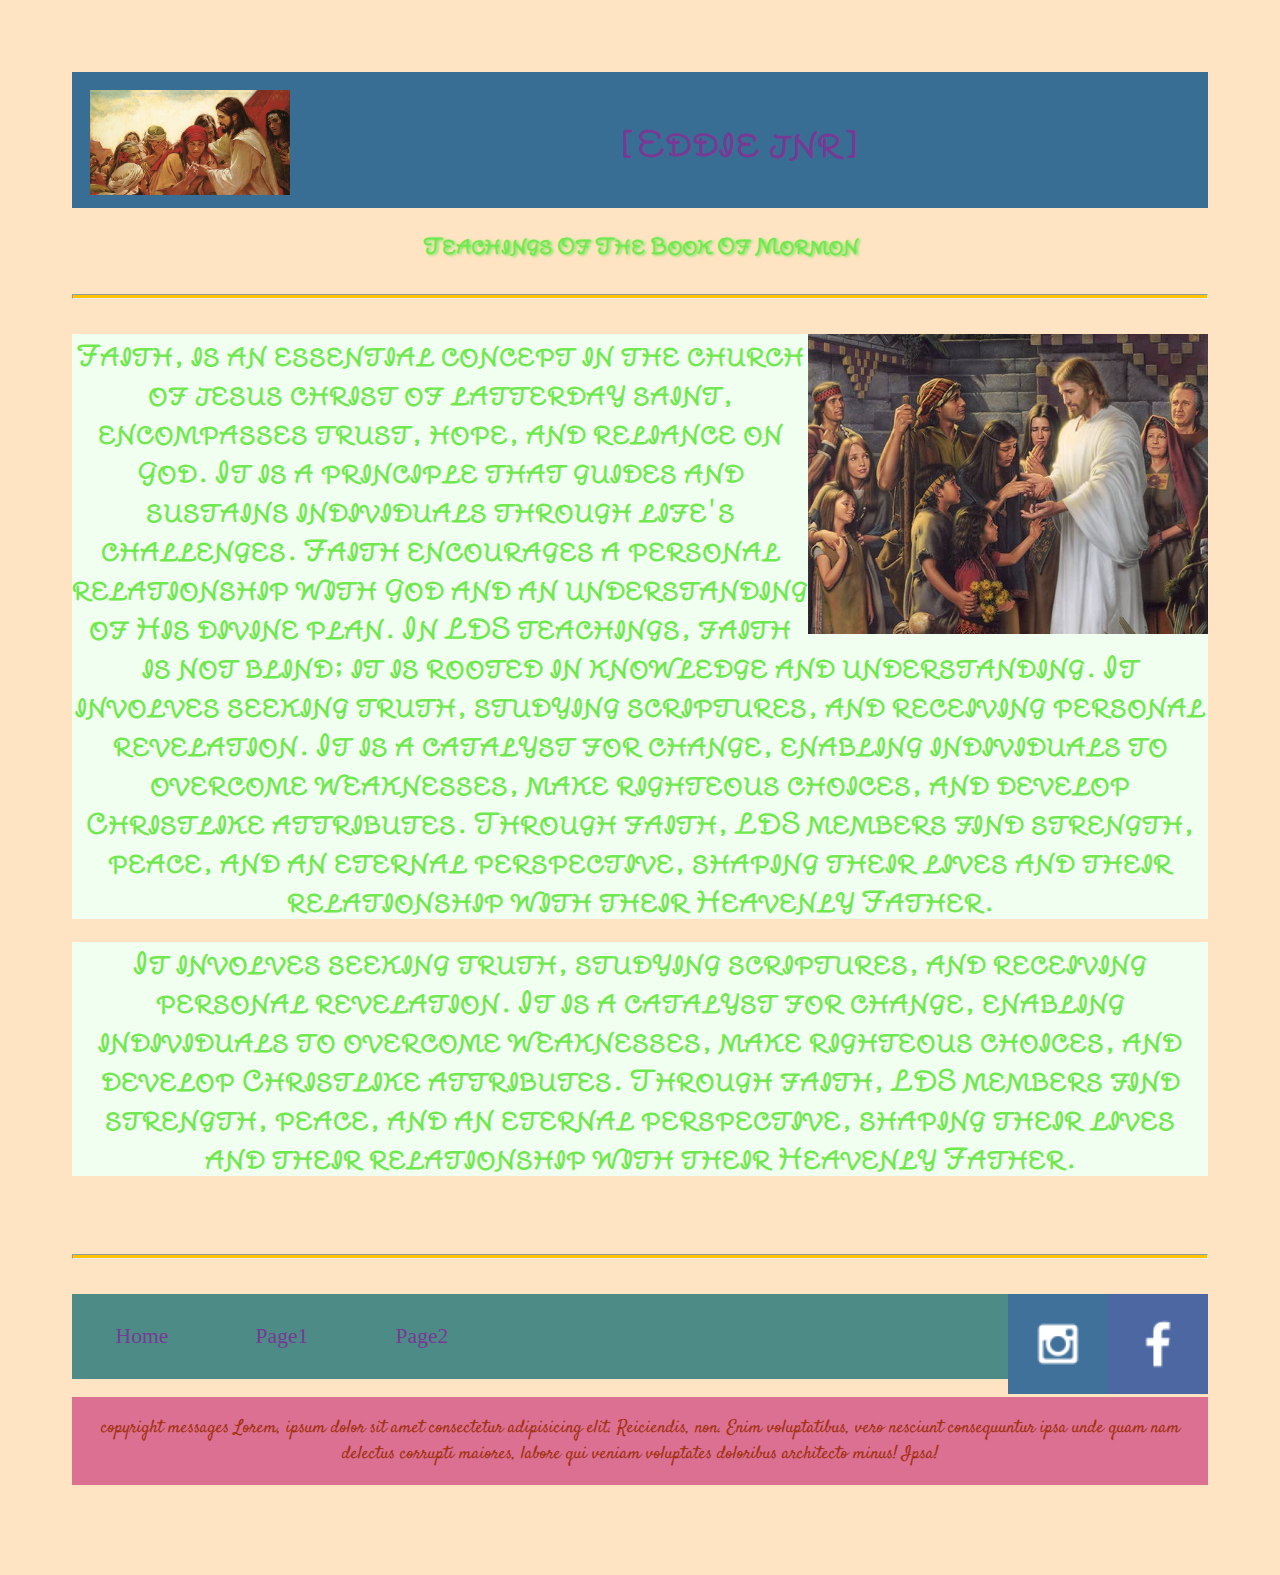
<file: personalwebsiteproj/index.html>
<!DOCTYPE html>
<html lang="en-us">
  <head>
    <meta charset="utf-8">
    <title><index.html</title>
    <link type="text/css" rel="stylesheet" href="styles/site-plan.css">
  </head>
  <body>
    <header>
      <div class="header-picture">
      <img src="images/mee.jpg" alt="book of mormon" width="200">
      </div>
      <h1>
        [Eddie jnr]
      </h1>
    </header>
    <main>
      <section>
        <div>
          <h3 class="BN">
            Teachings Of The Book Of Mormon
          </h3>
        </div>
        <hr>
        <!--i'm really happy designing this website-->
          <img src="images/tee.jpg" alt="jesus christ" width="400">
        <h2 class="erp">
          Faith, is an essential concept in the church of jesus christ of latterday saint,
          encompasses trust, hope, and reliance on God. It is a principle that guides
           and sustains individuals through life's challenges. Faith encourages a personal 
           relationship with God and an understanding of His divine plan. In LDS teachings,
            faith is not blind; it is rooted in knowledge and understanding. It involves seeking truth,
             studying scriptures, and receiving personal revelation. It is a catalyst for change, enabling
              individuals to overcome weaknesses, make righteous choices, and develop Christlike attributes. 
         Through faith, LDS members find strength, peace, and an eternal perspective, shaping their lives and 
         their relationship with their Heavenly Father.
        </h2>
        <h2 class="erp">
          It involves seeking truth,
             studying scriptures, and receiving personal revelation. It is a catalyst for change, enabling
              individuals to overcome weaknesses, make righteous choices, and develop Christlike attributes. 
         Through faith, LDS members find strength, peace, and an eternal perspective, shaping their lives and 
         their relationship with their Heavenly Father.
        </h2>
        </div>
      </section>
      <br>
      <hr>
      <footer>
        <img src="images/facebook.png" alt="facebook logo" width="100">
        <img src="images/instagram.png" alt="instagram logo" width="100">
        <nav>
          <a href="index.html">Home</a>
          <a href="page1.html">Page1</a>
          <a href="page2.html">Page2</a>
        </nav>
        <p class="ern">
          copyright messages
          Lorem, ipsum dolor sit amet consectetur adipisicing elit. Reiciendis, non.
           Enim voluptatibus, vero nesciunt consequuntur ipsa unde quam nam delectus
            corrupti maiores, labore qui veniam voluptates doloribus architecto minus! Ipsa!
          </p>
      </footer>
    </main>
  </body>
</html>
</file>
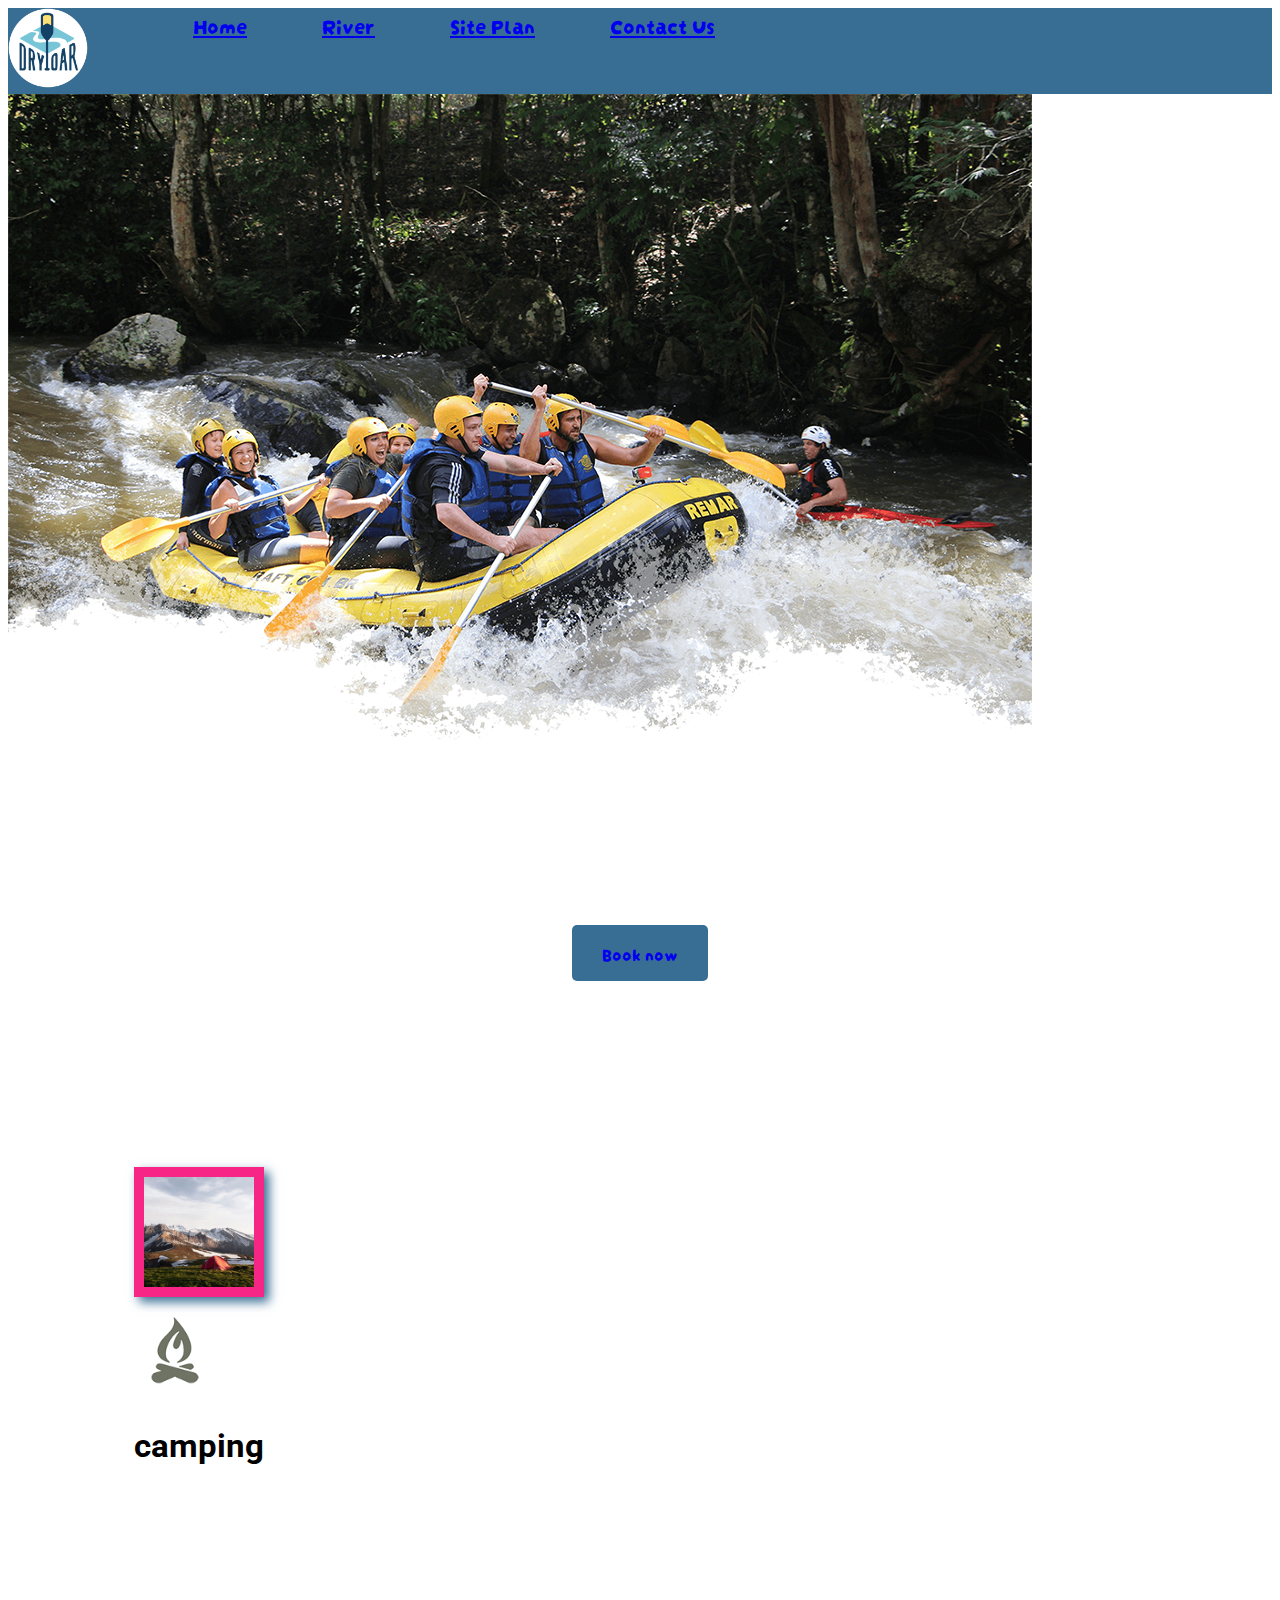
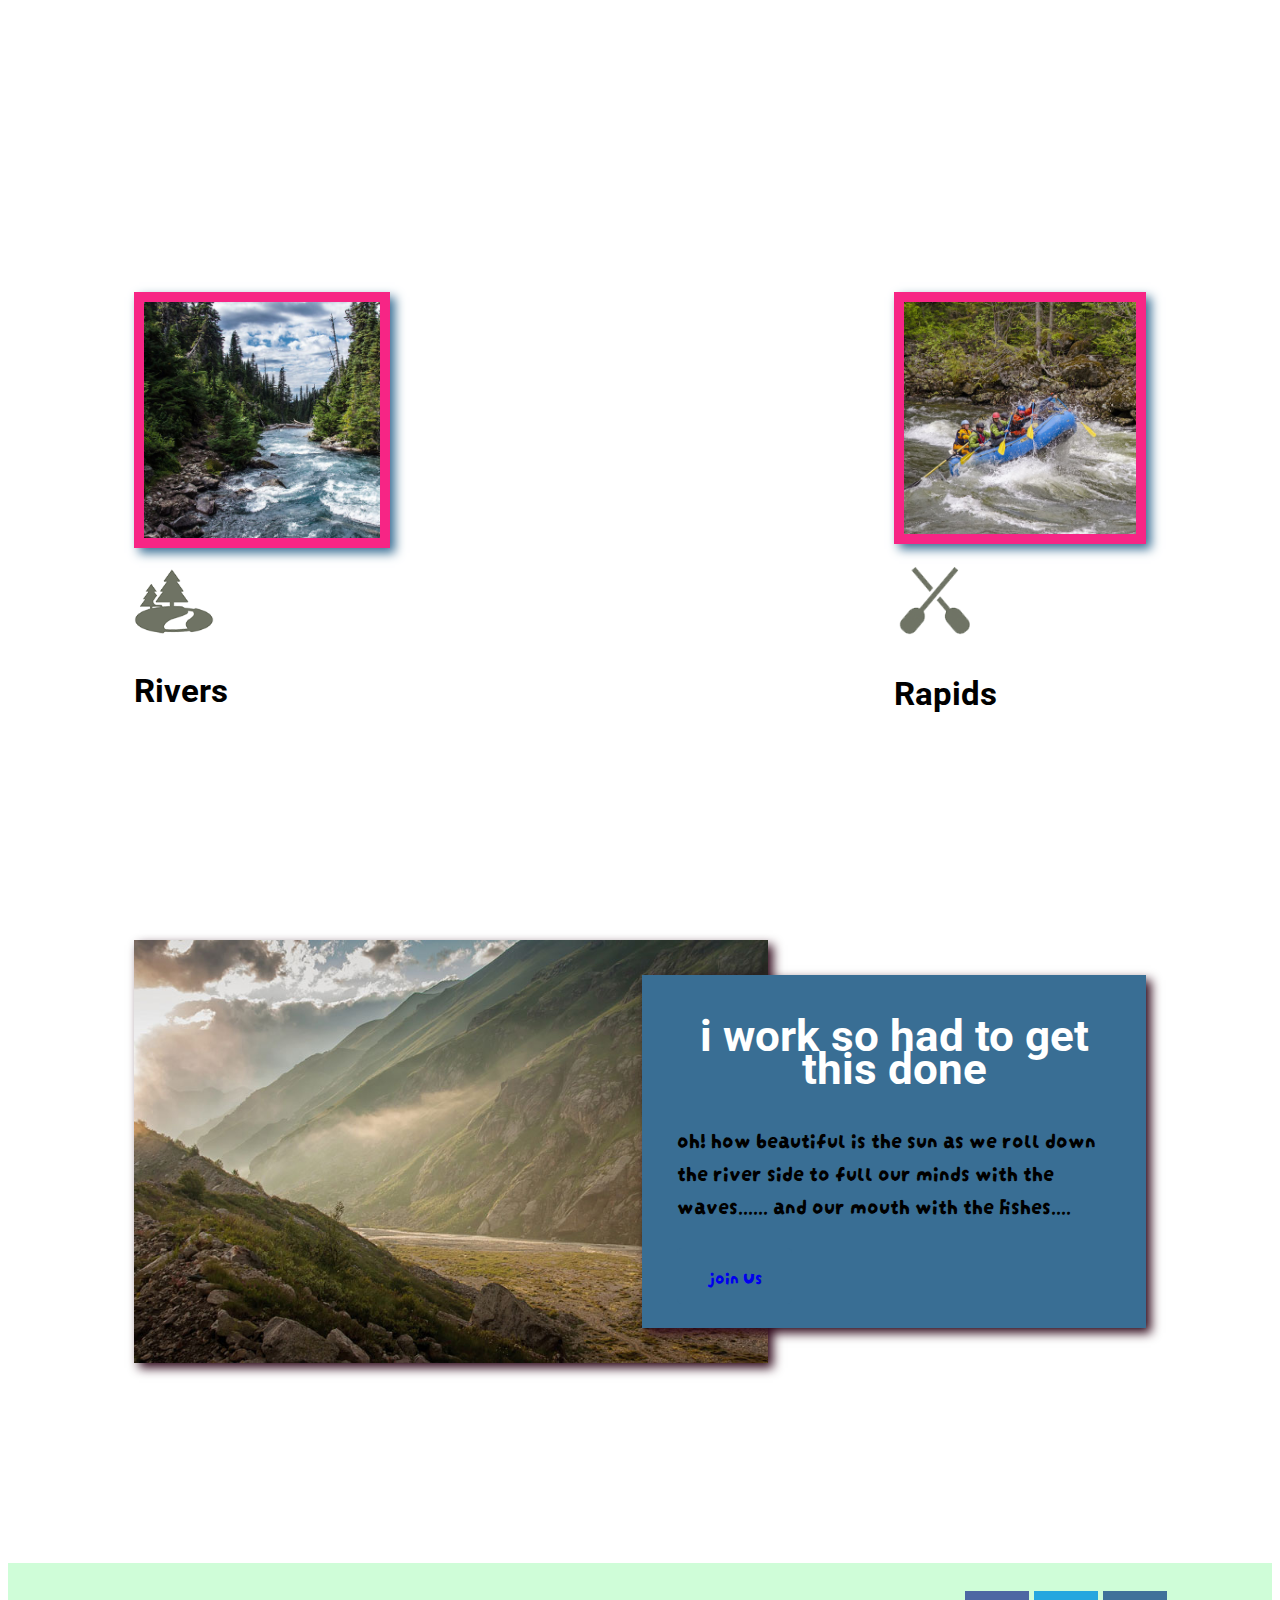
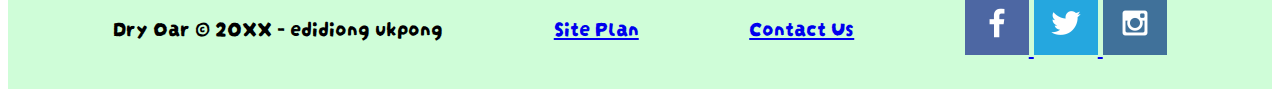
<file: wwr/index.html>
<!DOCTYPE html>
<html lang="en">

<head>
  <meta charset="UTF-8">
  <meta http-equiv="X-UA-Compatible" content="IE=edge">
  <meta name="viewport" content="width=device-width, initial-scale=1.0">
  <title>Whitewater Rafting Vacations | Dry Oar Boatzg | Home</title>
  <link rel="stylesheet" href="styles/style.css">
</head>

<body>
  <div id="content">
    <header><a id="logo_link" href="index.html">
        <img class="logo" src="images/logo.png" alt="Dry Oar Logo">
      </a>
      <nav>
        <a href="index.html">Home</a>
        <a href="river.html">River</a>
        <a href="site-plan-rafting.html">Site Plan</a>
        <a href="contactus.html">Contact Us</a>
      </nav>
    </header>
    <div id="hero">
      <div id="hero-box">
        <img id="hero-img" src="images/hero.png" alt="people enjoying rafting">
      </div>
      <section id="hero-msg">
        <h1 class="home-title">welcome to dry Oar</h1>
        <h4>make memory with Dry Oar</h4>
        <div class="button-box">
          <a class="book" href="contactus.html">Book now</a>
        </div>
      </section>
    </div>
    <main class="home-grid">
      <section class="rivers-card">
        <img class="card-img" src="images/rivers.jpg" alt="river in forest">
        <img class="icon" src="images/river_icon.png" alt="river icon">
        <h2>Rivers</h2>
      </section>
      <section class="camping-card">
        <img class="card-img" src="images/camping.jpg" alt="tent in mountains">
        <img class="icon" src="images/fire_icon.png" alt="fire icon">
        <h2>camping</h2>
      </section>
      <section class="rapids-card">
        <img class="card-img" src="images/rapids.jpg" alt="rafting boat">
        <img class="icon" src="images/oars.png" alt="Oars icon">
        <h2>Rapids</h2>
      </section>
      <div id="background"></div>
      <img class="mountains" src="images/mountains.jpg" alt="misty mountains">
      <section class="msg">
        <h2>i work so had to get this done</h2>
        <p>oh! how beautiful is the sun as we roll down the river side to full
          our minds with the waves...... and our mouth with the fishes.... </p>
        <a class="join" href="rivers.html">join Us</a>
      </section>
    </main>
    <footer>
      <p>Dry Oar &copy; 20XX - edidiong ukpong</p>
      <p><a href="site-plan-rafting.html">Site Plan</a></p>
      <p><a href="contactus.html">Contact Us</a></p>
      <div class="social">
        <a href="https://facebook.com" target="_blank">
          <img src="images/facebook.png" alt="fb icon">
        </a>
        <a href="https://twitter.com" target="_blank">
          <img src="images/twitter.png" alt="twitter icon">
        </a>
        <a href="https://instagram.com" target="_blank">
          <img src="images/instagram.png" alt="instagram icon">
        </a>
      </div>
    </footer>
  </div>
</body>

</html>
</file>
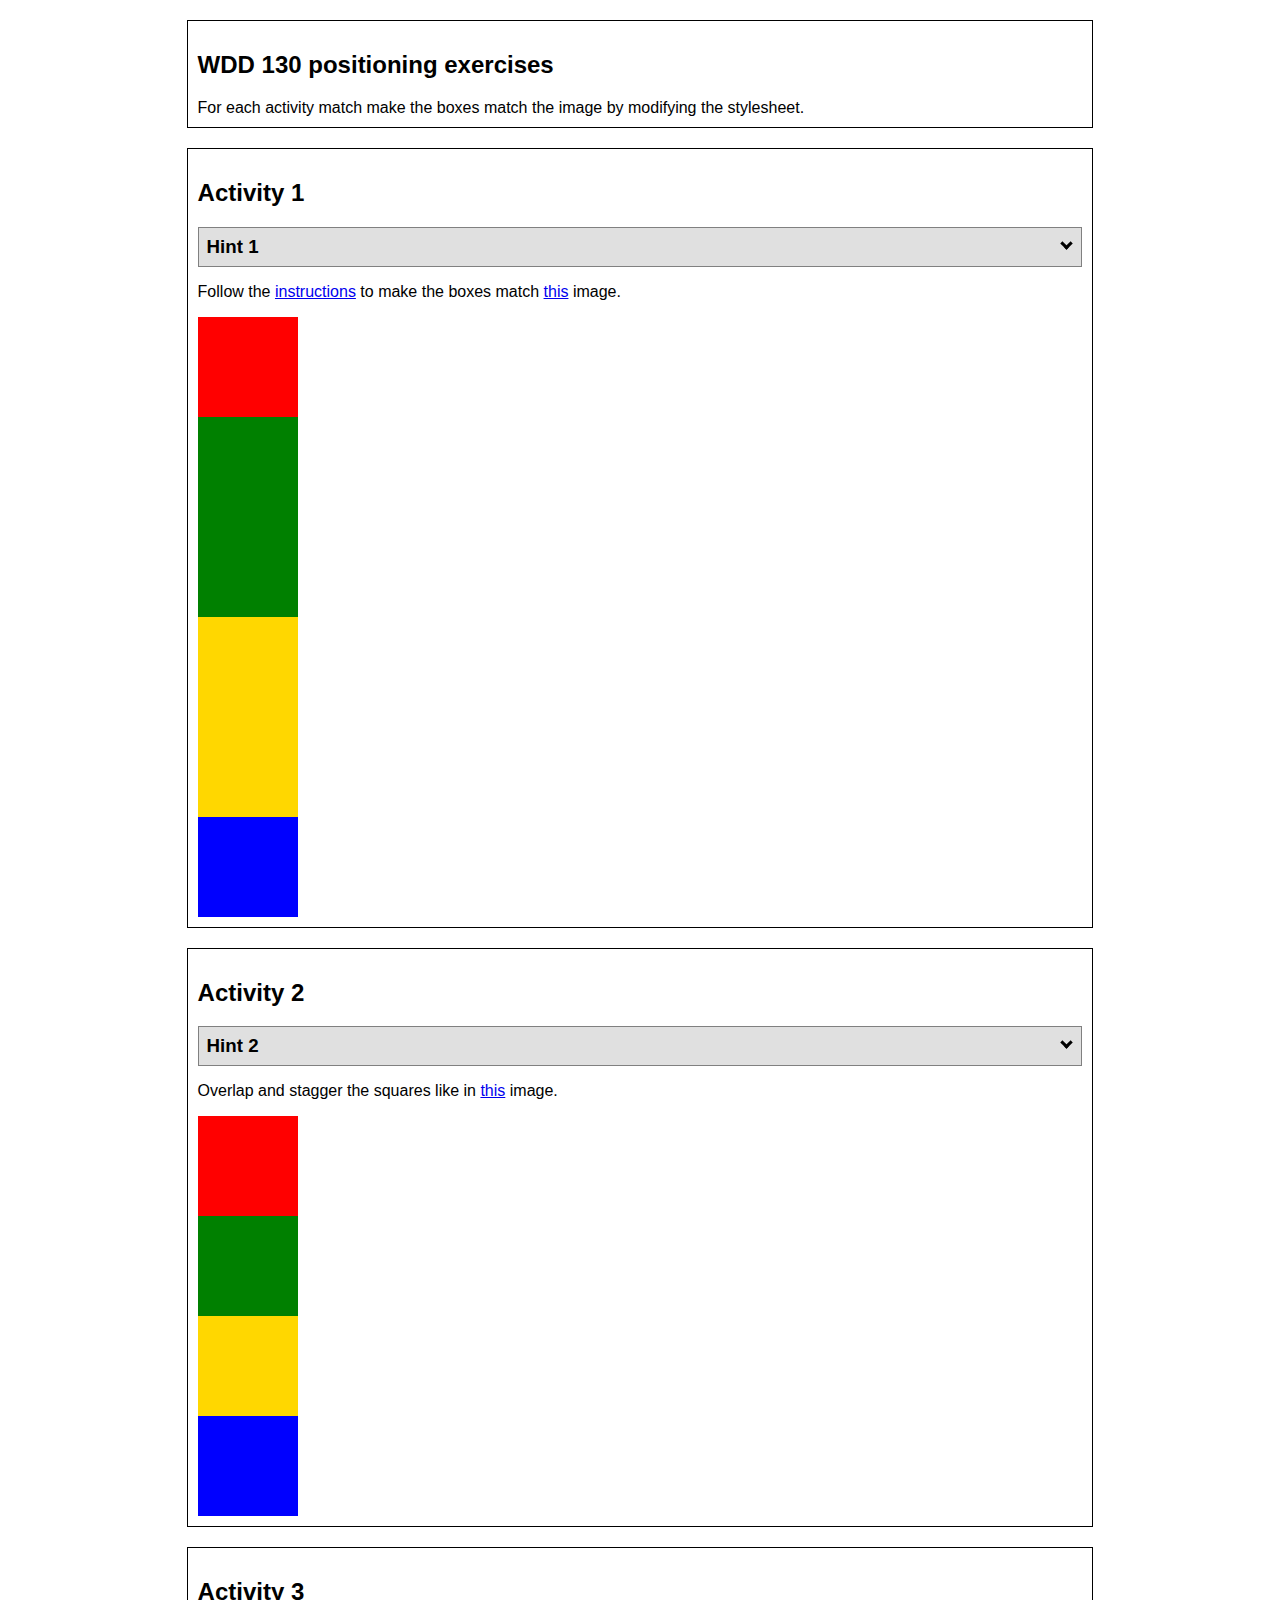
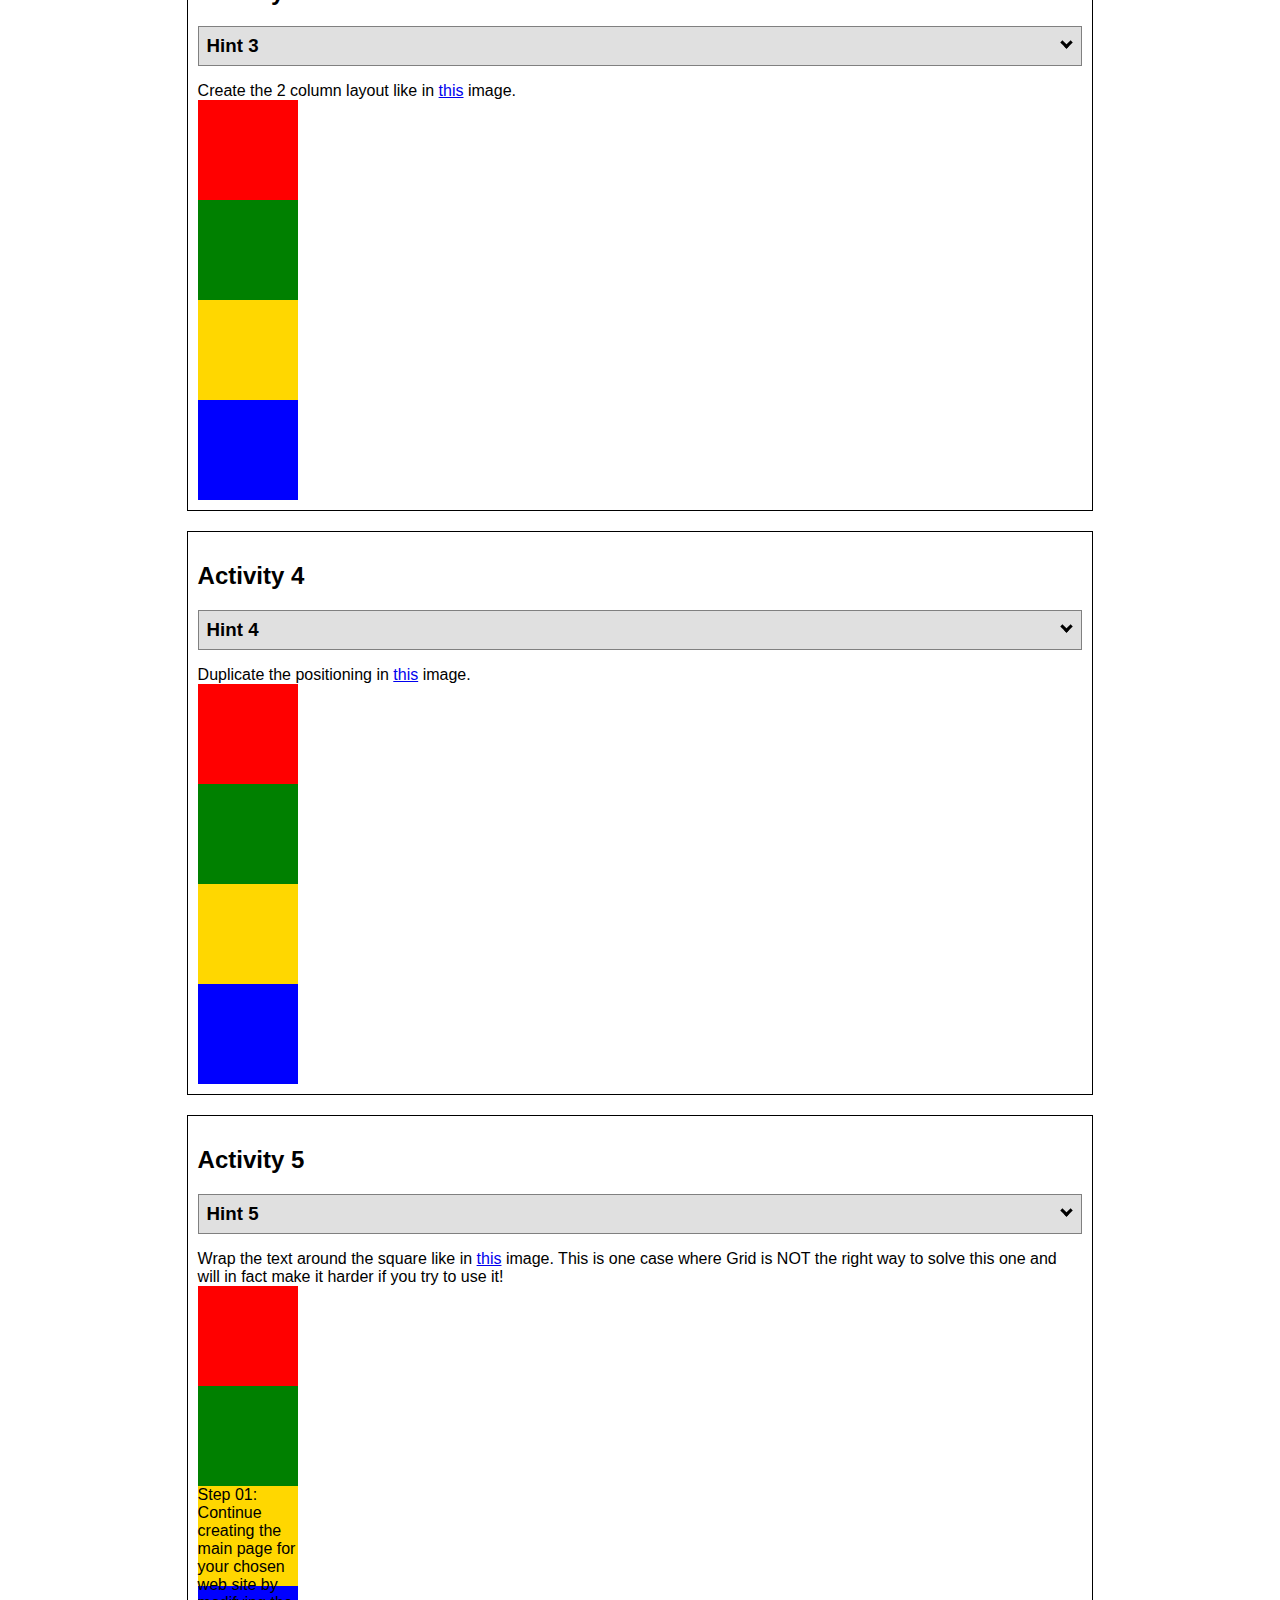
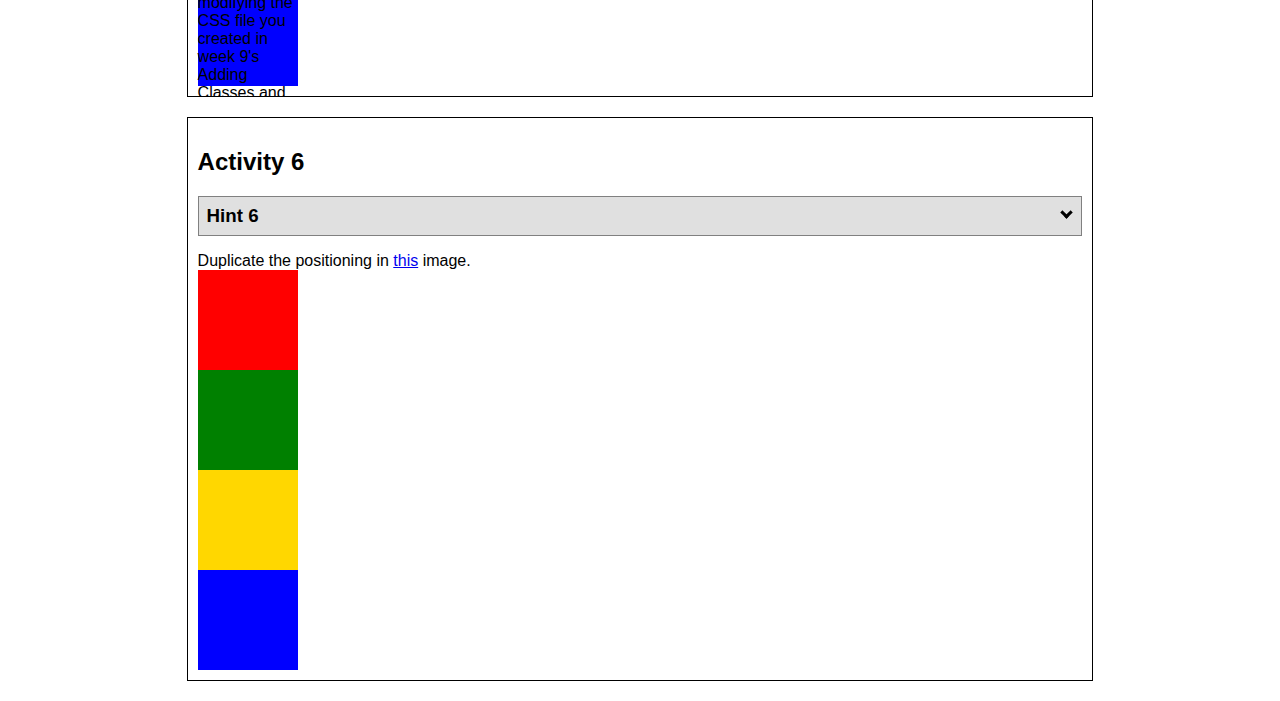
<file: positioning.html>
<!DOCTYPE html>
<html lang="en">
  <head>
    <!-- HTML - Name: positioning.html -->
    <title>Positioning Activity</title>
    <link rel="stylesheet" type="text/css" href="positionstyles.css" />
  </head>
  <body>
    <div class="activity">
      <h2>WDD 130 positioning exercises</h2>
      For each activity match make the boxes match the image by modifying the stylesheet.</div>
    <div class="activity">
      <h2>Activity 1</h2>
      <section class="hint"><input type="checkbox" ><i></i> <h3>Hint 1</h3><div><p>Check out the <a href="https://byui-wdd.github.io/wdd130/activities/w06-css-positioning.html" target="_blank">activity instructions</a> in Ilearn!</p></div></section>
      <p>Follow the <a href="https://byui-wdd.github.io/wdd130/activities/w06-css-positioning.html" target="_blank">instructions</a> to make the boxes match  <a href="https://byui-wdd.github.io/wdd130/images/example1.png" target="_blank">this</a> image.</p>
      <div class="content1" >
        <div class="red1" ></div>
        <div class="green1" ></div>
        <div class="green1" ></div>
        <div class="yellow1"></div>
        <div class="yellow1"></div>
        <div class="blue1"></div>
      </div>
    </div>
    <div class="activity">
      <h2>Activity 2</h2>
      <section class="hint"><input type="checkbox" > <h3>Hint 2</h3><i></i><div>
      <ul>
      <li>grid-template-columns: 50px 50px 50px 50px 50px </li></ul></div></section>
      <p>Overlap and stagger the squares like in <a href="https://byui-wdd.github.io/wdd130/images/example2.png" target="_blank">this</a> image.</p>
      <div class="content2" >
        <div class="red2" ></div>
        <div class="green2" ></div>
        <div class="yellow2"></div>
        <div class="blue2"></div>
      </div>
    </div>
    <div class="activity">
      <h2>Activity 3</h2>
      <section class="hint"><input type="checkbox" > <h3>Hint 3</h3><i></i><div><p>This one is going to be best solved with CSS Grid. Remember to make the boxes the right width first...then start moving them around. </p><h4>Properties used:</h4><ul><li>display:grid;</li><li>grid-template-columns:</li><li>grid-column-gap:</li>
        <li>grid-column:</li>  </ul></div></section>
      Create the 2 column layout like in <a href="https://byui-wdd.github.io/wdd130/images/example3.png" target="_blank">this</a>  image.
      <div class="content3" >
        <div class="red3" ></div>
        <div class="green3" ></div>
        <div class="yellow3"></div>
        <div class="blue3"></div>
      </div>
    </div>
    <div class="activity">
      <h2>Activity 4</h2>
      <section class="hint"><input type="checkbox" > <h3>Hint 4</h3><i></i><div><p>For the others we have been primarily concerned with width. For this one you will need to adjust height as well. </p><h4>Properties used:</h4><ul><li>display:grid;</li><li>grid-template-columns:</li><li>grid-row:</li></ul></div></section>
      Duplicate the positioning in <a href="https://byui-wdd.github.io/wdd130/images/example4.png" target="_blank">this</a> image. 
      <div class="content4" >
        <div class="red4" ></div>
        <div class="green4" ></div>
        <div class="yellow4"></div>
        <div class="blue4"></div>
      </div>
    </div>

    <div class="activity">
      <h2>Activity 5</h2>
      <section class="hint"><input type="checkbox" > <h3>Hint 5</h3><i></i><div><p>Grid is <strong>not</strong> the right way to do this.  In fact there is only one way to really do that...and that is with float. Remember that we float the thing we want the text to wrap around.  Also remember to start by making all the shapes the right size and shape.</p><h4>Properties used:</h4><ul><li>float: left;</li></ul></div></section>
      Wrap the text around the square like in <a href="https://byui-wdd.github.io/wdd130/images/example5.png" target="_blank">this</a> image. This is one case where Grid is NOT the right way to solve this one and will in fact make it harder if you try to use it!
      <div class="content5" >
        <div class="red5" ></div>
        <div class="green5" ></div>
        <div class="yellow5">Step 01: Continue creating the main page for your chosen web site by modifying the CSS file you created in week 9's Adding Classes and IDs to Your Website assignment. This week, you will position all of the content on your main page using the CSS positioning techniques taught in KhanAcademy. When you are done, your webpage layout should reflect what you outlined in the wireframe you designed in the assignment Your Own Site Diagram and Wireframe in week 3. <br />
          If you have changed your mind on how you want the content of your main page laid out, take an opportunity to update your wireframe before completing this assignment (it is much easier to experiment with different layouts in a wireframe than it is to do so by modifying the CSS). Also, if you find that you are having trouble with using CSS positioning, feel free to review the concepts at the learn layout site: http://learnlayout.com/. You should be able to apply these principles to your site. For futher help, refer back to the Max Design site used in the beginning of the course for an example of how to implement your site design.</div>
        <div class="blue5"></div>
      </div>
    </div>
    <div class="activity">
      <h2>Activity 6</h2>
      <section class="hint"><input type="checkbox" > <h3>Hint 6</h3><i></i><div><p>This one is all about visualizing the grid behind the layout. If you are having a hard time doing that first: all the sizes are even multiples of 100, and second here is another example with the lines drawn: <a href="https://byui-wdd.github.io/wdd130/images/example6-hint.png" target="_blank">example 6 with lines</a>. For this one you will find it easiest if you use px for the column width. You can also use <kbd>z-index</kbd> to control the element layering.    </p><h4>Properties used:</h4><ul><li>display:grid;</li><li>grid-template-columns:</li><li>grid-column:</li><li>grid-row:</li><li><a href="https://www.w3schools.com/cssref/pr_pos_z-index.asp" target="_blank">z-index:</a></li></ul></div></section>
      Duplicate the positioning in <a href="https://byui-wdd.github.io/wdd130/images/example6.png" target="_blank">this</a> image.
      <div class="content6" >
        <div class="red6" ></div>
        <div class="green6" ></div>
        <div class="yellow6"></div>
        <div class="blue6"></div>
      </div>
    </div>
  </body>
</html>
</file>
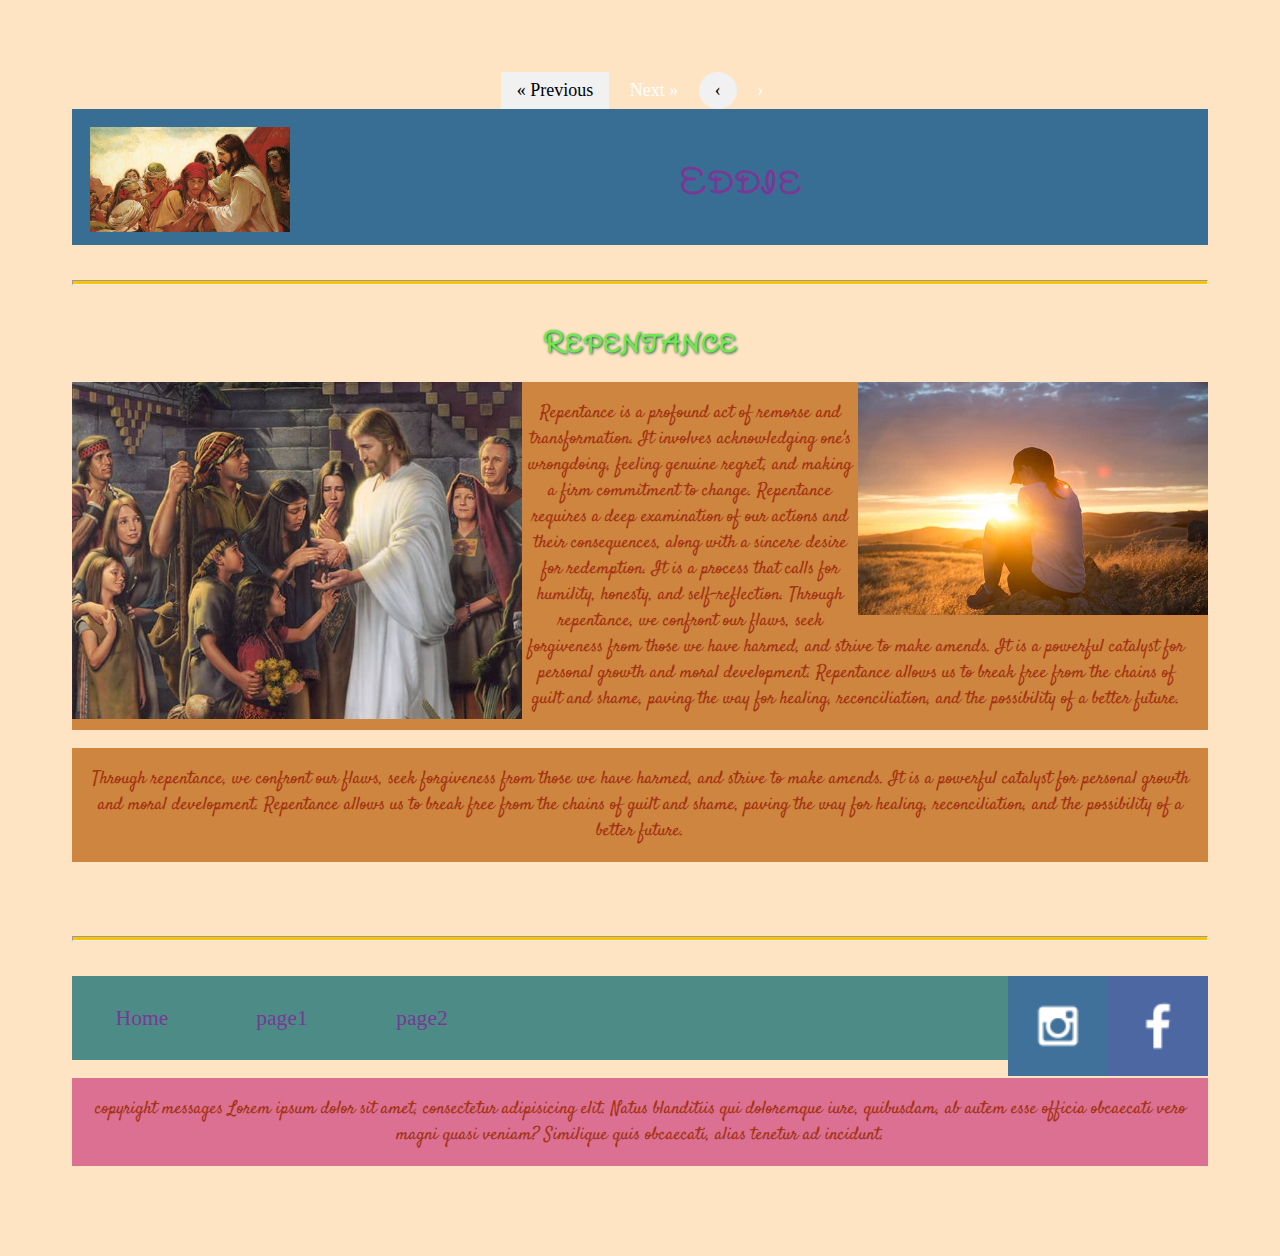
<file: personalwebsiteproj/page1.html>
<!DOCTYPE html>
<html lang="en-us">

<head>
  <meta charset="utf-8">
  <title>my wirefrme home page</title>
  <link type="text/css" rel="stylesheet" href="styles/site-plan.css">
  <a href="#" class="previous">&laquo; Previous</a>
  <a href="#" class="next">Next &raquo;</a>
  <a href="#" class="previous round">&#8249;</a>
  <a href="#" class="next round">&#8250;</a>
</head>

<body>
  <header>
    <div class="header-picture">
      <img src="images/mee.jpg" alt="book of mormon" width="200">
    </div>
    <h1>
      Eddie
    </h1>
  </header>
  <main>
    <section>
      <hr>
      <h2 class="we">
        Repentance
      </h2>
      <img id="dio" src="images/tee.jpg" alt="jesus christ" width="450">
      <img src="images/lily.jpg" alt="the sun" width="350">
      <p class="repentance">
        Repentance is a profound act of remorse and transformation.
        It involves acknowledging one's wrongdoing, feeling genuine regret,
        and making a firm commitment to change. Repentance requires a deep
        examination of our actions and their consequences, along with a sincere
        desire for redemption. It is a process that calls for humility, honesty,
        and self-reflection. Through repentance, we confront our flaws, seek forgiveness
        from those we have harmed, and strive to make amends. It is a powerful catalyst
        for personal growth and moral development.
        Repentance allows us to break free from the chains of guilt and shame, paving
        the way for healing, reconciliation, and the possibility of a better future.
      </p>
      <p class="repentance">
        Through repentance, we confront our flaws, seek forgiveness
        from those we have harmed, and strive to make amends. It is a powerful catalyst
        for personal growth and moral development.
        Repentance allows us to break free from the chains of guilt and shame, paving
        the way for healing, reconciliation, and the possibility of a better future.
      </p>
    </section>
    <br>
    <hr>
    <footer>
      <img src="images/facebook.png" alt="logoj" width="100">
      <img src="images/instagram.png" alt="an icon" width="100">
      <nav>
        <a href="index.html">Home</a>
        <a href="page1.html">page1</a>
        <a href="page2.html">page2</a>
      </nav>
      <p class="ern">
        copyright messages
        Lorem ipsum dolor sit amet, consectetur adipisicing elit.
         Natus blanditiis qui doloremque iure, quibusdam, ab autem
          esse officia obcaecati vero magni quasi veniam? Similique 
          quis obcaecati, alias tenetur ad incidunt.
      </p>
    </footer>
  </main>
</body>

</html>
</file>
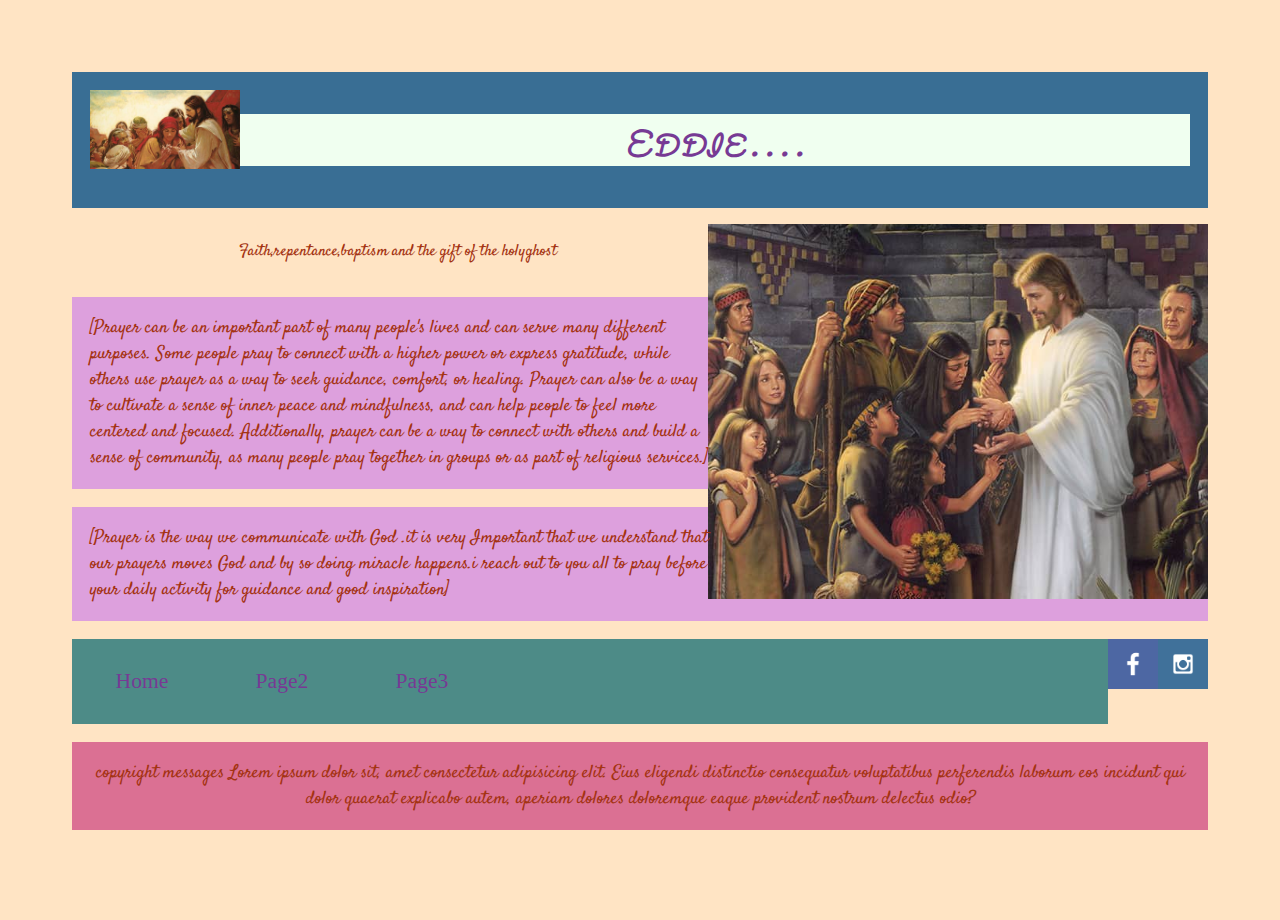
<file: personalwebsiteproj/page2.html>
<!DOCTYPE html>
<html lang="en-us">

<head>
  <meta charset="utf-8">
  <title>my wirefrme home page</title>
  <link type="text/css" rel="stylesheet" href="styles/site-plan.css">
</head>

<body>
  <header>
    <div class="header-picture">
      <img src="images/mee.jpg" alt="book of mormon" width="150">
    </div>
    <h1 class="meme">
      Eddie....
    </h1>
  </header>
  <main>
    <section>
      <div class="gee">
        <img src="images/tee.jpg" alt="jesus christ" width="500">
      </div>
      <p class="wine">
        Faith,repentance,baptism and the gift of the holyghost
      </p>
      <p class="holyghost">
        [Prayer can be an important part of many people's lives
        and can serve many different purposes. Some people pray
        to connect with a higher power or express gratitude,
        while others use prayer as a way to seek guidance,
        comfort, or healing. Prayer can also be a way to
        cultivate a sense of inner peace and mindfulness,
        and can help people to feel more centered and focused.
        Additionally, prayer can be a way to connect with others and
        build a sense of community, as many people pray together in
        groups or as part of religious services.]
      </p>
      <p class="holyghost">
        [Prayer is the way we communicate with God .it is very Important
        that we understand that our prayers moves God
        and by so doing miracle happens.i reach out
        to you all to pray before your daily activity
        for guidance and good inspiration]
      </p>
      </div>
    </section>
    <footer>
      <img src="images/instagram.png" alt="instagram logo" width="50">
      <img src="images/facebook.png" alt="facebook logo" width="50">
      <nav>
        <a href="index.html">Home</a>
        <a href="page1.html">Page2</a>
        <a href="page2.html">Page3</a>
      </nav>
      <p class="ern">
        copyright messages
        Lorem ipsum dolor sit, amet consectetur adipisicing elit. Eius eligendi distinctio
        consequatur voluptatibus perferendis laborum eos incidunt
        qui dolor quaerat explicabo autem, aperiam dolores doloremque
        eaque provident nostrum delectus odio?
      </p>
    </footer>
  </main>
</body>

</html>
</file>
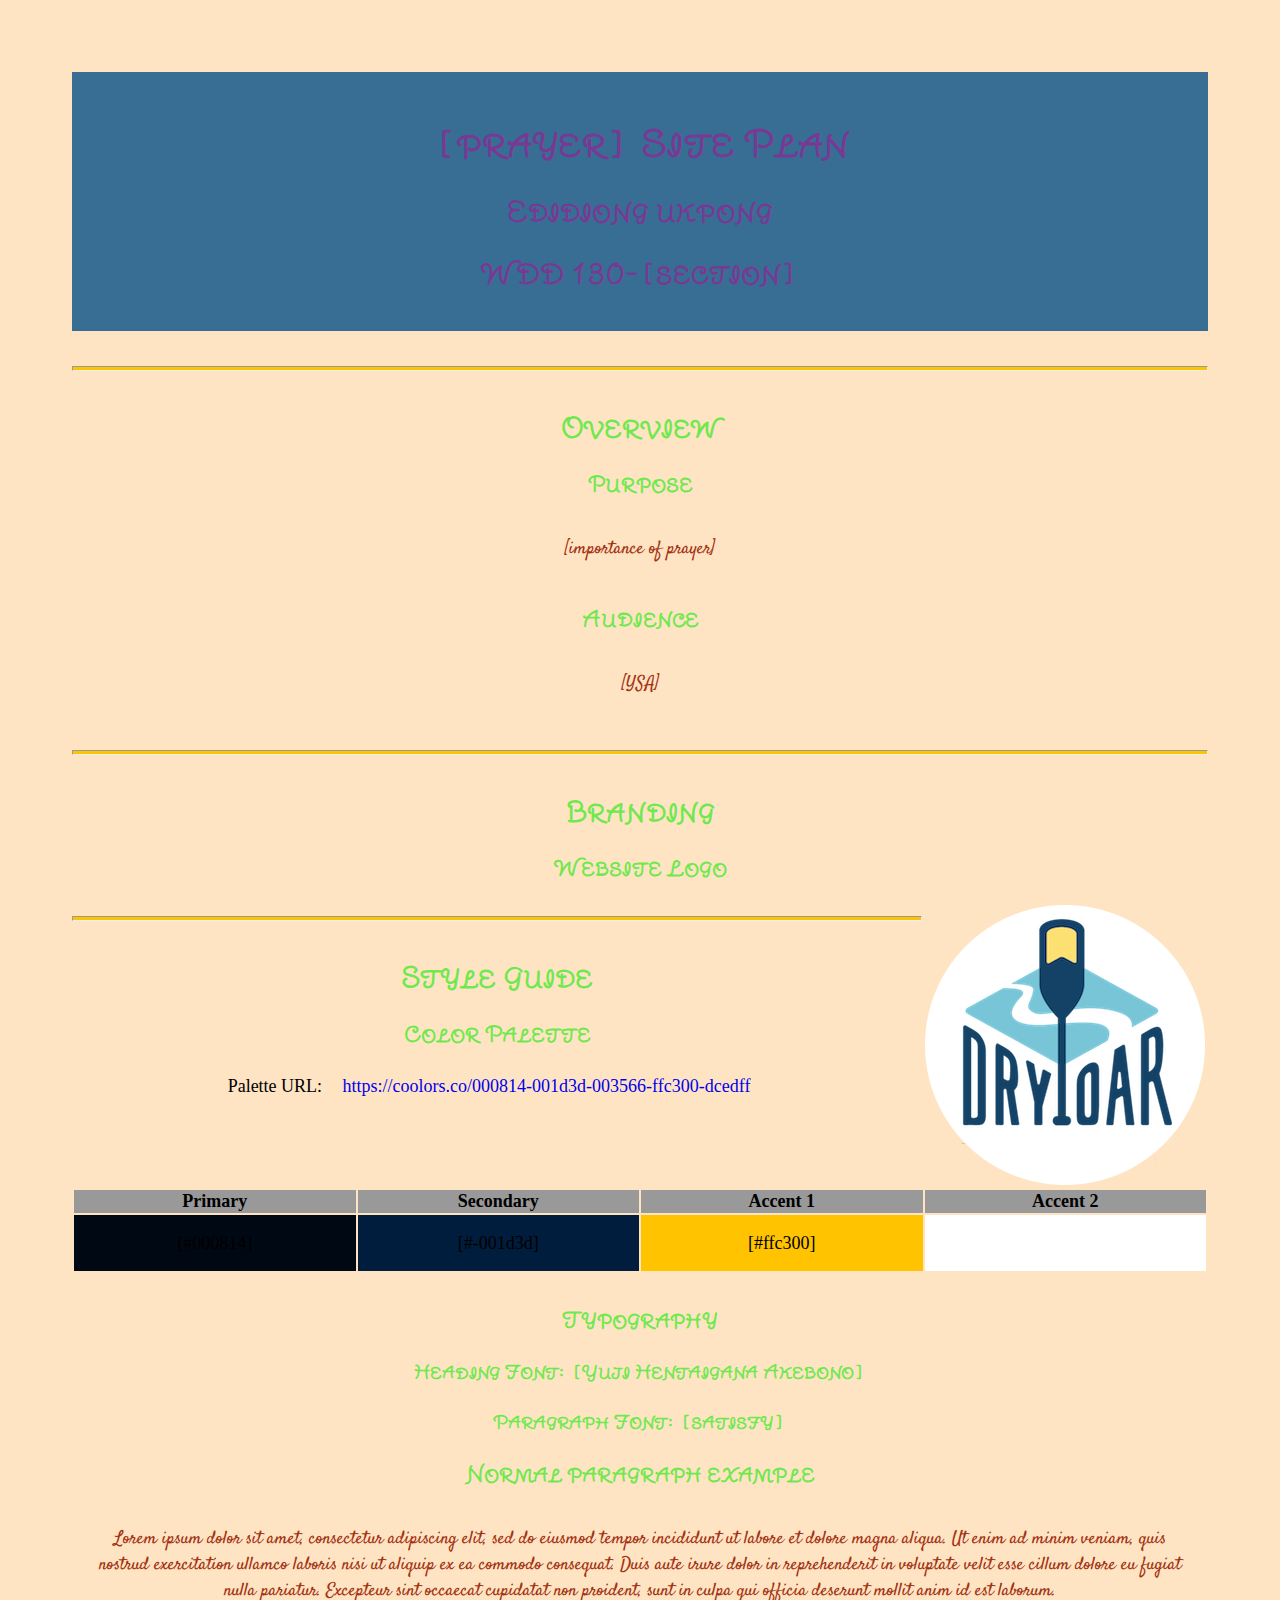
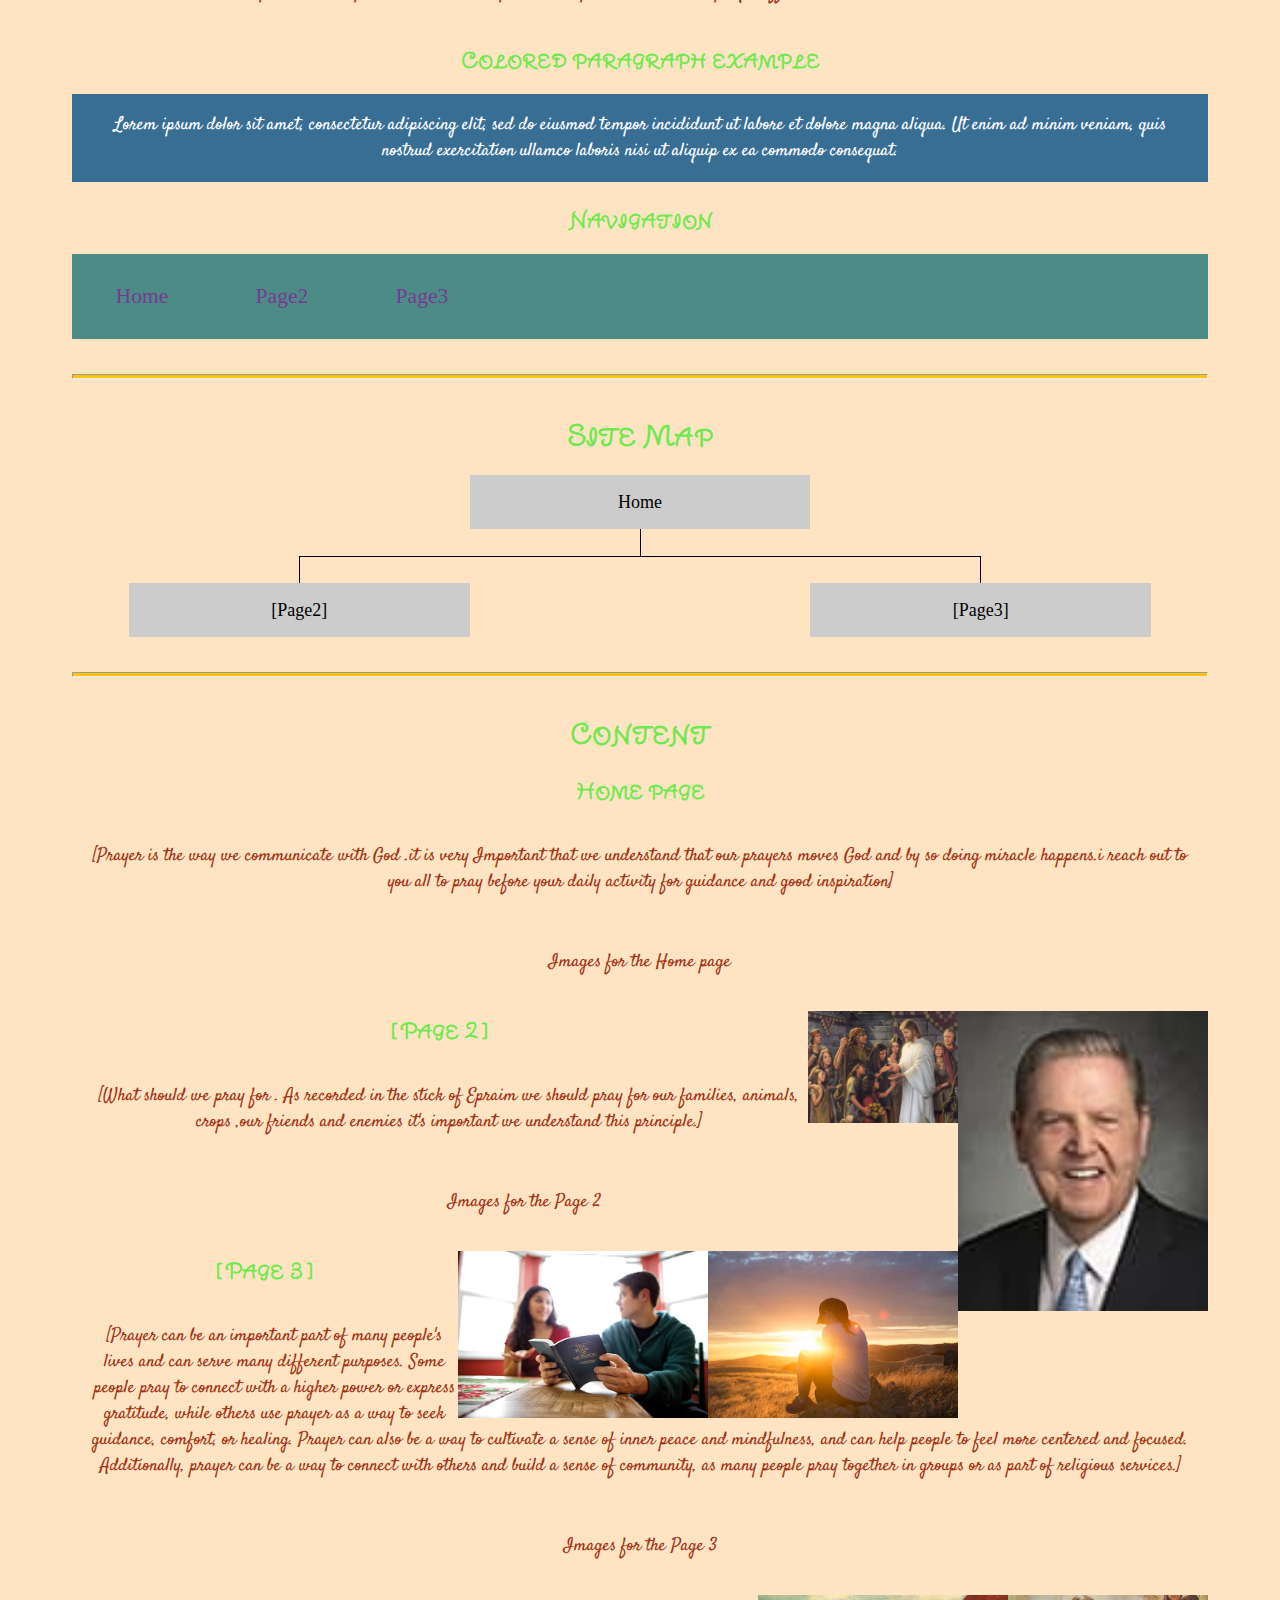
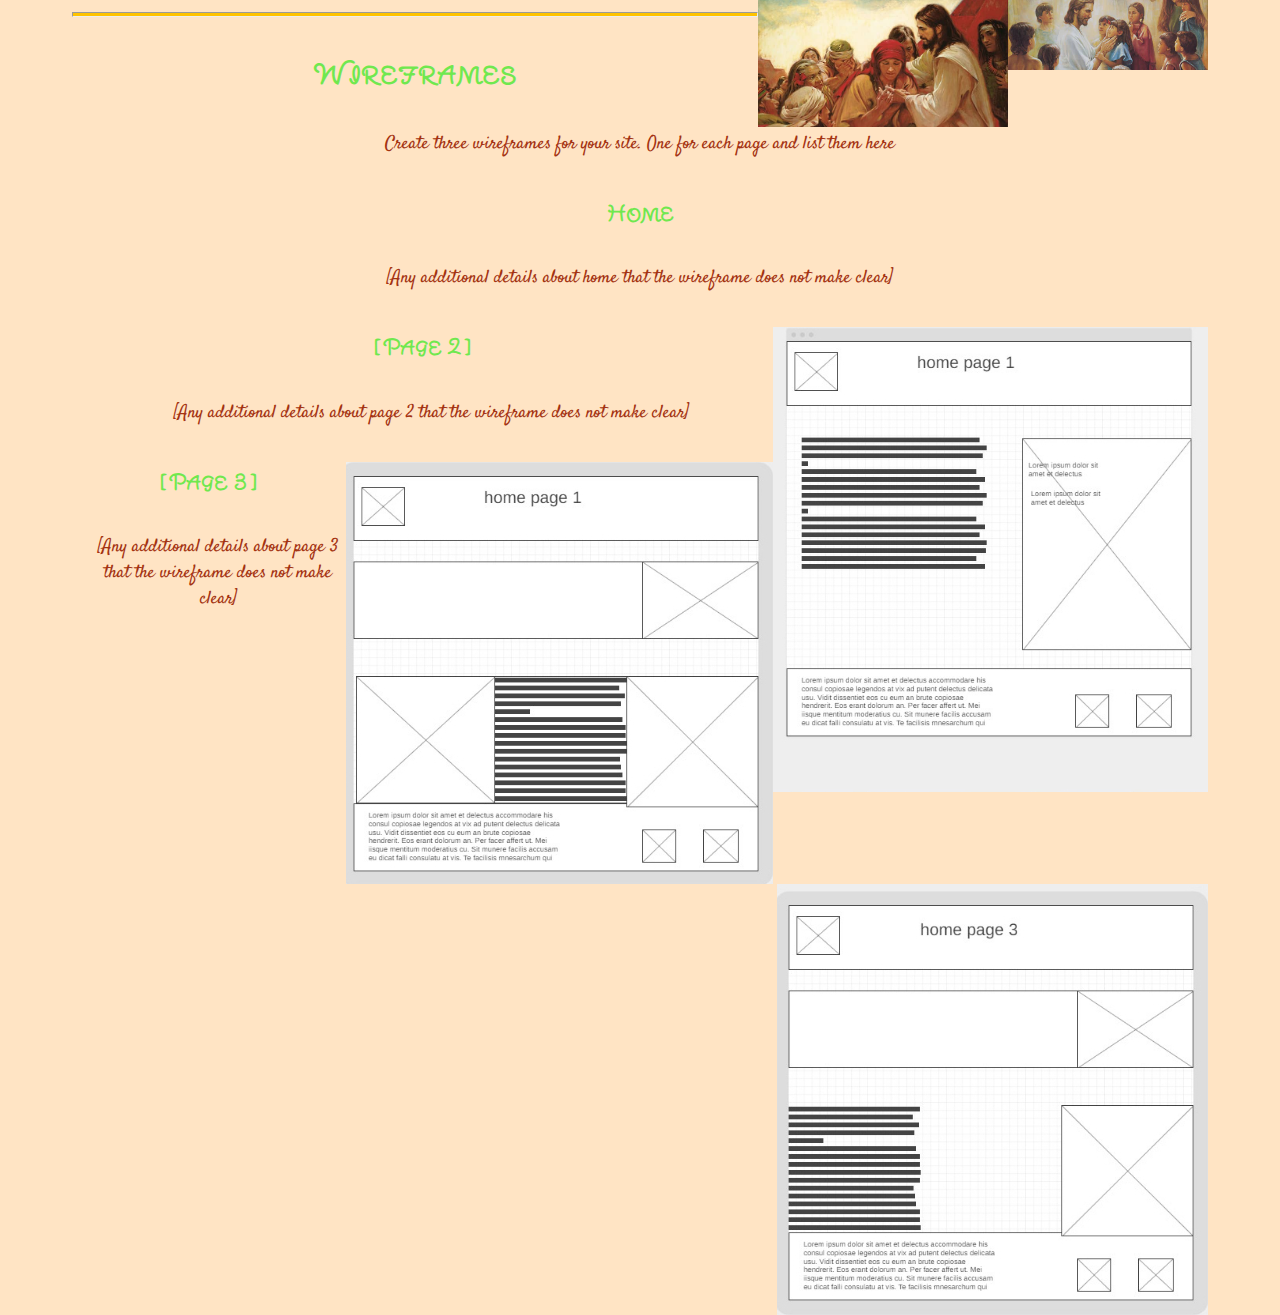
<file: personalwebsiteproj/personal.html>
<!DOCTYPE html>
<html lang="en-us">
    
  <head>
    <meta charset="utf-8">
    <title>Site Plan</title>
    <link type="text/css" rel="stylesheet" href="styles/site-plan.css">
  </head>

  <body>
    <header>
      <h1>[prayer] Site Plan</h1>
      <h2>Edidiong ukpong</h2>
      <h2>WDD 130-[section]</h2>
      <!-- In the header above, add the name or your site, your name and class number. For example if you are in section 3 you would put WDD 130.03 -->
    </header>
    <main>

      <!-- ------------------------Steps 2-3------------------------------ -->
      <hr>
      <h2>Overview</h2>
      <h3>Purpose</h3>
      <p>[importance of prayer]</p>  <!-- change this -->


      <h3>Audience</h3>
      <p>[YSA]</p>  <!-- change this -->

      <hr>
      <h2>Branding</h2>
      <h3>Website Logo</h3>
      <!-- Replace this with some sort of logo for your site.  A logo can be as simple as the name of your site in a nice font :) -->
      <img src="images/logo.png" alt="Logo image">
      <hr>
      <h2>
        Style Guide
      </h2>

      <!-- ------------------------Steps 4-8------------------------------ -->

      <h3>
        Color Palette
      </h3>
      <!--  The colors you choose for a website are one of the most important decisions you will make. Follow the instructions on the activity in iLearn then return and replace the color codes below with the hex color codes (the 6 digit numbers that show at the bottom of each color) for the colors you have chosen below.  You should have at least 2 colors but do not have to fill in all 4 if you do not need them.  -->

      <!-- Copy and paste the URL to your finished palette below Make sure to paste it into both spots -->
      Palette URL: <a href="https://coolors.co/000814-001d3d-003566-ffc300-dcedff" target="_blank">https://coolors.co/000814-001d3d-003566-ffc300-dcedff</a>


      <table class="colors">
        <tr><th>Primary</th><th>Secondary</th><th>Accent 1</th><th>Accent 2</th></tr>
        <!-- Replace the numbers in the boxes below with your hex color codes. Then switch to the site-plan.css file and change your colors there as well. -->
        <tr><td class="primary">[#000814]</td><td class="secondary">[#-001d3d]</td><td class="accent1">[#ffc300]</td><td class="accent2"></td></tr>
      </table>

      <!-- ------------------------Step 9------------------------------ -->

      <h3>
        Typography
      </h3>
      <!-- Choose a font for your paragraphs (body copy) and headlines. What font(s) have you chosen? Why did you choose what you did?  Make sure to review the list of web safe fonts at W3Schools.org as a starting point.  Think also about which of your colors above you might use for background and font colors. -->

      <h4>
        Heading Font: [Yuji Hentaigana Akebono]  <!-- change this -->
      </h4>
      <h4>
        Paragraph Font: [satisfy]  <!-- change this -->
      </h4>
      <h3>
        Normal paragraph example
      </h3>
      <p>
        Lorem ipsum dolor sit amet, consectetur adipiscing elit, sed do eiusmod tempor incididunt ut labore et dolore magna aliqua. Ut enim ad minim veniam, quis nostrud exercitation ullamco laboris nisi ut aliquip ex ea commodo consequat. Duis aute irure dolor in reprehenderit in voluptate velit esse cillum dolore eu fugiat nulla pariatur. Excepteur sint occaecat cupidatat non proident, sunt in culpa qui officia deserunt mollit anim id est laborum.
      </p>
      <h3>
        Colored paragraph example
      </h3>
      <p class="colored">
        Lorem ipsum dolor sit amet, consectetur adipiscing elit, sed do eiusmod tempor incididunt ut labore et dolore magna aliqua. Ut enim ad minim veniam, quis nostrud exercitation ullamco laboris nisi ut aliquip ex ea commodo consequat. 
      </p>

      <!-- ------------------------Step 10------------------------------ -->

      <h3>
        Navigation
      </h3>
      <!-- Think about how you want your navigation bar to look. In the site-plan.css file change the colors to your colors to get the look you desire. --> 
      <nav>
        <a href="#">Home</a>
        <a href="#">Page2</a>
        <a href="#">Page3</a>
      </nav>
      <hr>
      <h2>
        Site Map
      </h2>
      <div class="sitemap">
        <div class="sm-home">
          Home
        </div>
        <div class="sm-page2">
          [Page2] <!-- change this -->
        </div>
        <div class="sm-page3">
          [Page3]  <!-- change this -->
        </div>

        <div class="top">
          &nbsp;
        </div>
        <div class="left">
          &nbsp;
        </div>
        <div class="right">
          &nbsp;
        </div>

      </div>

      <!-- --------Content Section -------------- -->
      <hr>
      <h2>
        Content
      </h2>
      <h3>Home page</h3>
      <p>
        [Prayer is the way we communicate with God .it is very Important
         that we understand that our prayers moves God
         and by so doing miracle happens.i reach out
          to you all to pray before your daily activity
           for guidance and good inspiration]
      </p>
      <p>Images for the Home page</p>
        <img src="images/see.jpg" alt="image for homepage"width="250" length="250">
        <img src="images/tee.jpg" alt="image for homepage"width="150" length="150">

      </ul>
      <h3>[Page 2]</h3>
      <p>
        [What should we pray for . As recorded in the stick
         of Epraim we should pray for our families, animals,
          crops ,our friends and enemies it's important we
           understand this principle.]
      </p>
      <p>Images for the Page 2</p>
        <img src="images/lily.jpg" alt="image for page"width="250" length="150">
        <img src="images/mme.jpg" alt="image for page"width="250" length="150">

      </ul>
      <h3>[Page 3]</h3>
      <p>
        [Prayer can be an important part of many people's lives
         and can serve many different purposes. Some people pray
          to connect with a higher power or express gratitude,
           while others use prayer as a way to seek guidance,
            comfort, or healing. Prayer can also be a way to 
            cultivate a sense of inner peace and mindfulness,
             and can help people to feel more centered and focused.
         Additionally, prayer can be a way to connect with others and
          build a sense of community, as many people pray together in
           groups or as part of religious services.]
      </p>
      <p>Images for the Page 3</p>
        <img src="images/nee.jpg" alt="jesus christ with people"width="200" length ="200">
        <img src="images/mee.jpg" alt="jesus" width="250" length="250">

      </ul>
      <hr>
      <h2>
        Wireframes
      </h2>
      <p>
        Create three wireframes for your site. One for each page and list them here</p>

      <h3>Home</h3>
      <p>         
        [Any additional details about home that the wireframe does not make clear]
      </p>
      <img src="images/wireframe.jpg" alt="home page wireframe">

      <h3>[Page 2]</h3>
      <p>         
        [Any additional details about page 2 that the wireframe does not make clear]
      </p>
      <img src="images/wirefram 2.jpg" alt="page 2 wireframe">

      <h3>[Page 3]</h3>
      <p>         
        [Any additional details about page 3 that the wireframe does not make clear]
      </p>
      <img src="images/wireframe 3.jpg" alt="page 3 wireframe">
    </main>
  </body>

</html>
</file>
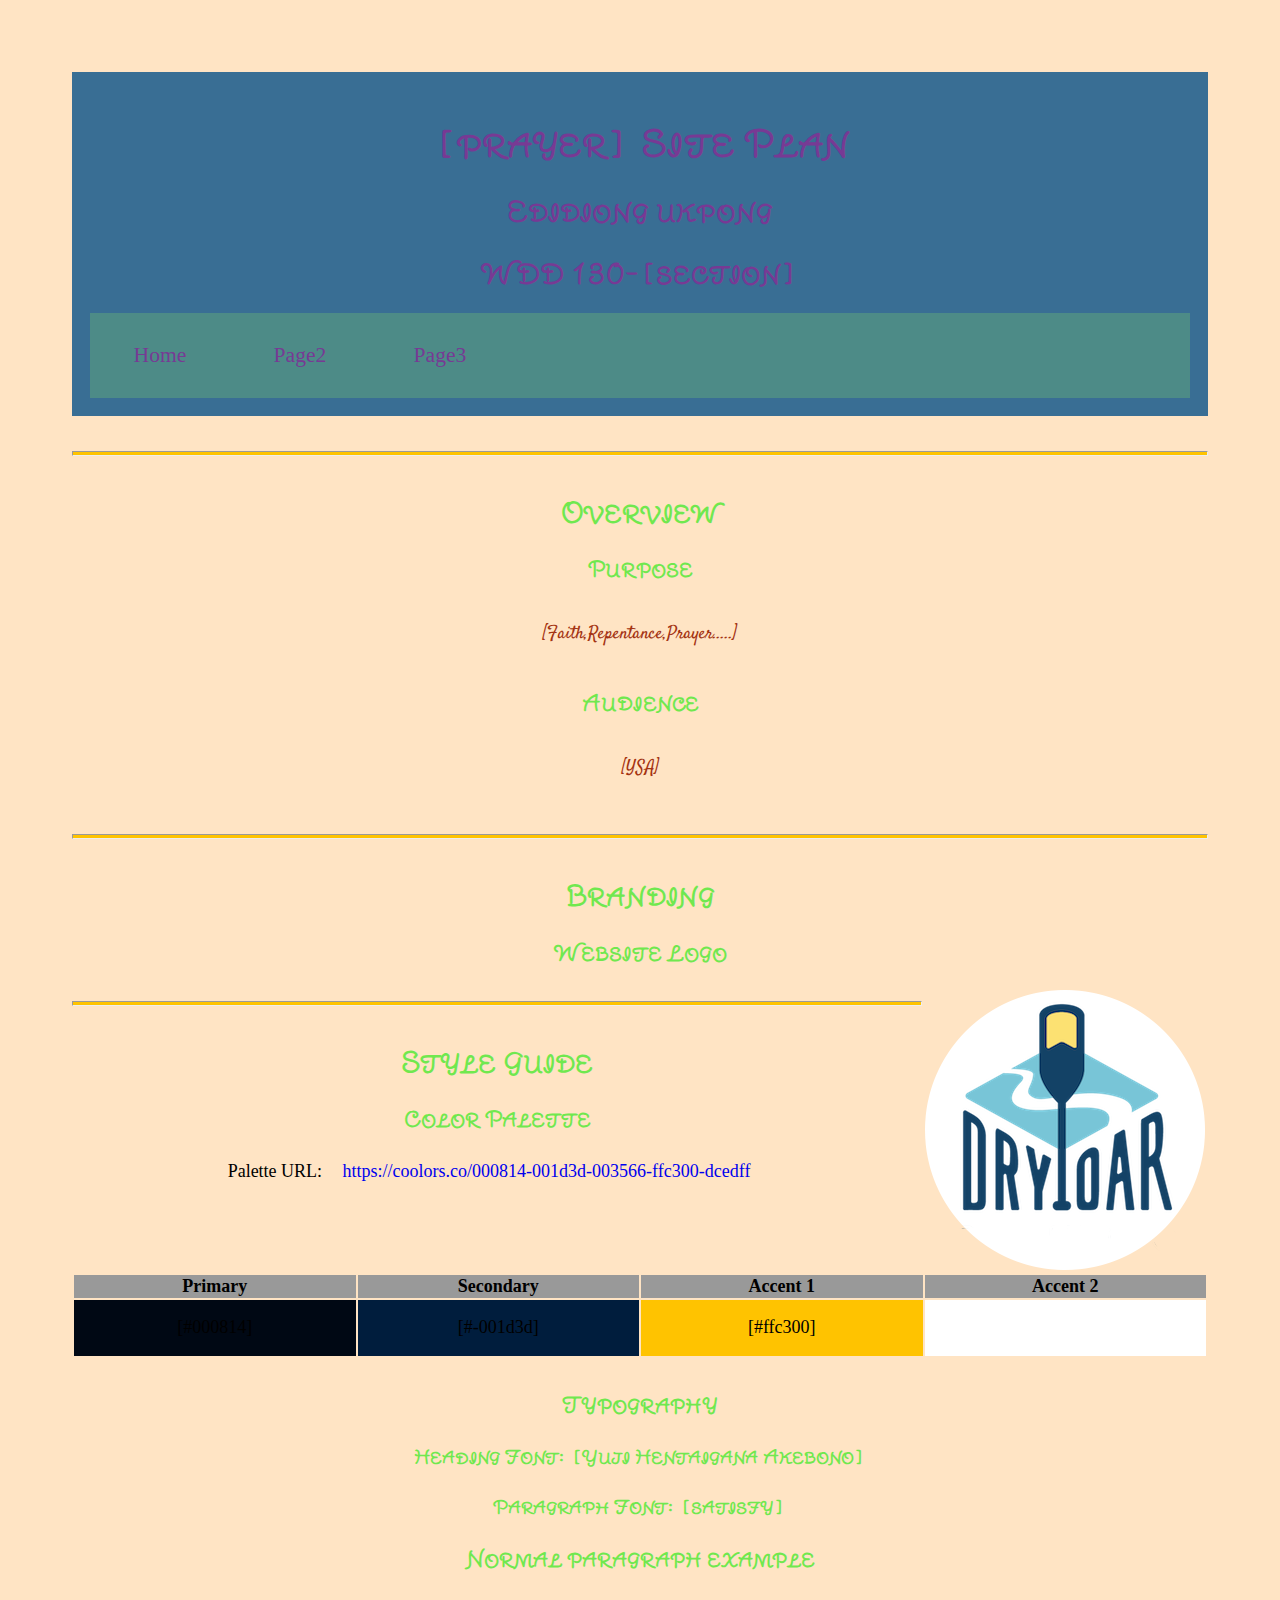
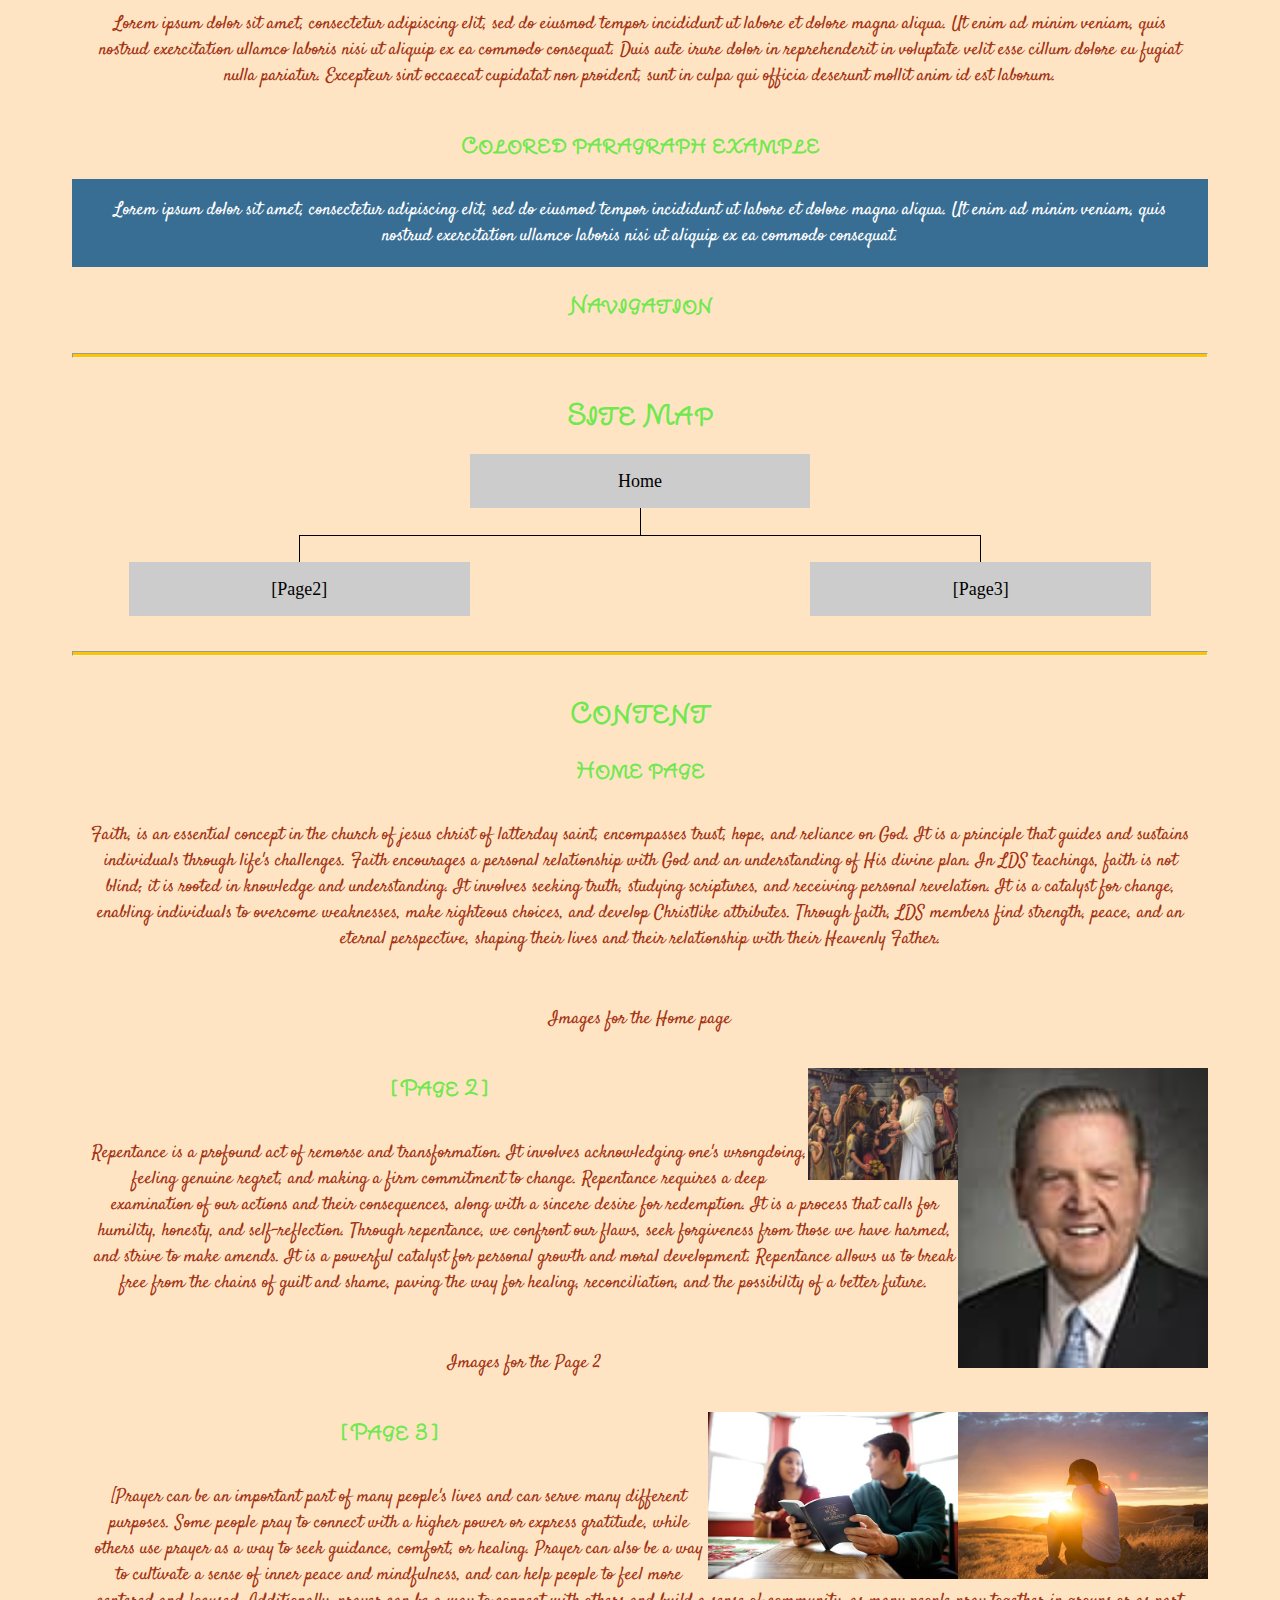
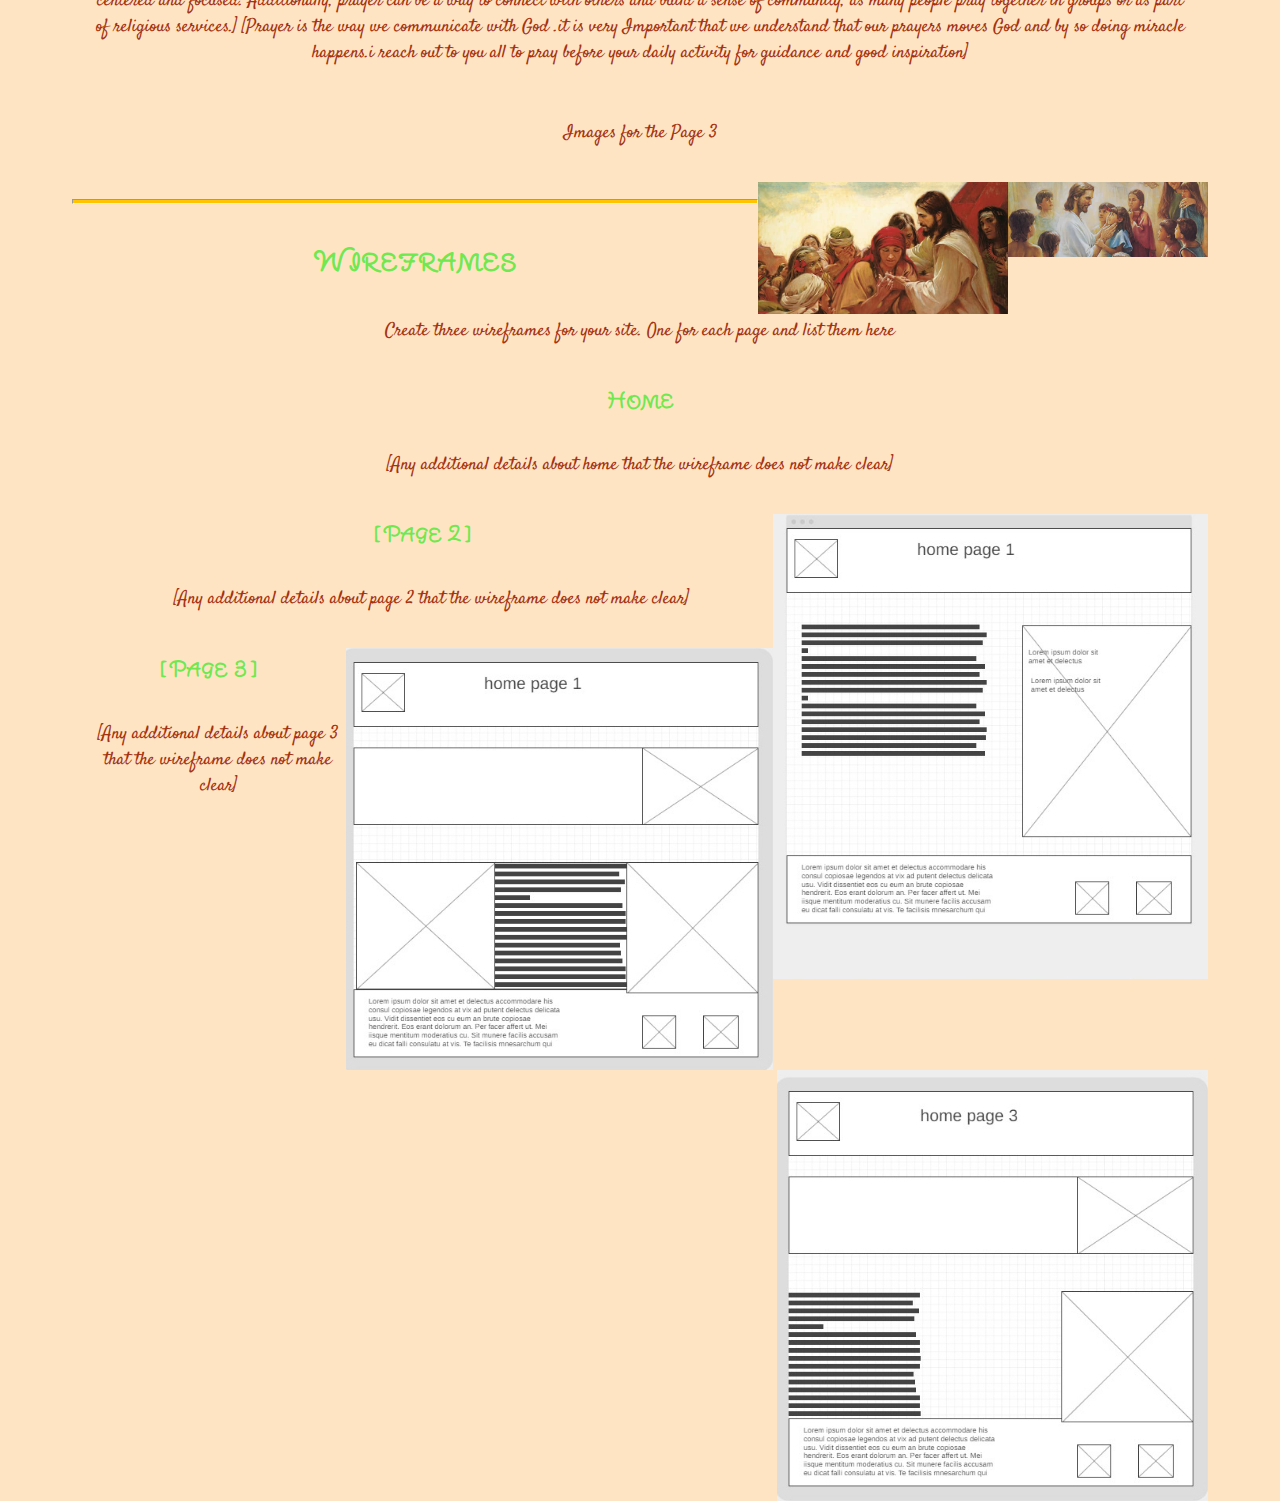
<file: personalwebsiteproj/site-plan.html>
<!DOCTYPE html>
<html lang="en-us">
    
  <head>
    <meta charset="utf-8">
    <title>Site Plan</title>
    <link type="text/css" rel="stylesheet" href="styles/site-plan.css">
  </head>

  <body>
    <header>
      <h1>[prayer] Site Plan</h1>
      <h2>Edidiong ukpong</h2>
      <h2>WDD 130-[section]</h2>
      <nav>
        <a href="personalwebsiteproj/index.html">Home</a>
        <a href="page1.html">Page2</a>
        <a href="page2.html">Page3</a>
      </nav>
      <!-- In the header above, add the name or your site, your name and class number. For example if you are in section 3 you would put WDD 130.03 -->
    </header>
    <main>

      <!-- ------------------------Steps 2-3------------------------------ -->
      <hr>
      <h2>Overview</h2>
      <h3>Purpose</h3>
      <p>[Faith,Repentance,Prayer.....]</p>  <!-- change this -->


      <h3>Audience</h3>
      <p>[YSA]</p>  <!-- change this -->

      <hr>
      <h2>Branding</h2>
      <h3>Website Logo</h3>
      <!-- Replace this with some sort of logo for your site.  A logo can be as simple as the name of your site in a nice font :) -->
      <img src="images/logo.png" alt="Logo image">
      <hr>
      <h2>
        Style Guide
      </h2>

      <!-- ------------------------Steps 4-8------------------------------ -->

      <h3>
        Color Palette
      </h3>
      <!--  The colors you choose for a website are one of the most important decisions you will make. Follow the instructions on the activity in iLearn then return and replace the color codes below with the hex color codes (the 6 digit numbers that show at the bottom of each color) for the colors you have chosen below.  You should have at least 2 colors but do not have to fill in all 4 if you do not need them.  -->

      <!-- Copy and paste the URL to your finished palette below Make sure to paste it into both spots -->
      Palette URL: <a href="https://coolors.co/000814-001d3d-003566-ffc300-dcedff" target="_blank">https://coolors.co/000814-001d3d-003566-ffc300-dcedff</a>


      <table class="colors">
        <tr><th>Primary</th><th>Secondary</th><th>Accent 1</th><th>Accent 2</th></tr>
        <!-- Replace the numbers in the boxes below with your hex color codes. Then switch to the site-plan.css file and change your colors there as well. -->
        <tr><td class="primary">[#000814]</td><td class="secondary">[#-001d3d]</td><td class="accent1">[#ffc300]</td><td class="accent2"></td></tr>
      </table>

      <!-- ------------------------Step 9------------------------------ -->

      <h3>
        Typography
      </h3>
      <!-- Choose a font for your paragraphs (body copy) and headlines. What font(s) have you chosen? Why did you choose what you did?  Make sure to review the list of web safe fonts at W3Schools.org as a starting point.  Think also about which of your colors above you might use for background and font colors. -->

      <h4>
        Heading Font: [Yuji Hentaigana Akebono]  <!-- change this -->
      </h4>
      <h4>
        Paragraph Font: [satisfy]  <!-- change this -->
      </h4>
      <h3>
        Normal paragraph example
      </h3>
      <p>
        Lorem ipsum dolor sit amet, consectetur adipiscing elit, sed do eiusmod tempor incididunt ut labore et dolore magna aliqua. Ut enim ad minim veniam, quis nostrud exercitation ullamco laboris nisi ut aliquip ex ea commodo consequat. Duis aute irure dolor in reprehenderit in voluptate velit esse cillum dolore eu fugiat nulla pariatur. Excepteur sint occaecat cupidatat non proident, sunt in culpa qui officia deserunt mollit anim id est laborum.
      </p>
      <h3>
        Colored paragraph example
      </h3>
      <p class="colored">
        Lorem ipsum dolor sit amet, consectetur adipiscing elit, sed do eiusmod tempor incididunt ut labore et dolore magna aliqua. Ut enim ad minim veniam, quis nostrud exercitation ullamco laboris nisi ut aliquip ex ea commodo consequat. 
      </p>

      <!-- ------------------------Step 10------------------------------ -->

      <h3>
        Navigation
      </h3>
      <!-- Think about how you want your navigation bar to look. In the site-plan.css file change the colors to your colors to get the look you desire. --> 
      <hr>
      <h2>
        Site Map
      </h2>
      <div class="sitemap">
        <div class="sm-home">
          Home
        </div>
        <div class="sm-page2">
          [Page2] <!-- change this -->
        </div>
        <div class="sm-page3">
          [Page3]  <!-- change this -->
        </div>

        <div class="top">
          &nbsp;
        </div>
        <div class="left">
          &nbsp;
        </div>
        <div class="right">
          &nbsp;
        </div>

      </div>

      <!-- --------Content Section -------------- -->
      <hr>
      <h2>
        Content
      </h2>
      <h3>Home page</h3>
      <p>
        Faith, is an essential concept in the church of jesus christ of latterday saint,
         encompasses trust, hope, and reliance on God. It is a principle that guides
          and sustains individuals through life's challenges. Faith encourages a personal 
          relationship with God and an understanding of His divine plan. In LDS teachings,
           faith is not blind; it is rooted in knowledge and understanding. It involves seeking truth,
            studying scriptures, and receiving personal revelation. It is a catalyst for change, enabling
             individuals to overcome weaknesses, make righteous choices, and develop Christlike attributes. 
        Through faith, LDS members find strength, peace, and an eternal perspective, shaping their lives and 
        their relationship with their Heavenly Father.
      </p>
      <p>Images for the Home page</p>
        <img src="images/see.jpg" alt="image for homepage"width="250" length="250">
        <img src="images/tee.jpg" alt="image for homepage"width="150" length="150">

      </ul>
      <h3>[Page 2]</h3>
      <p>
        Repentance is a profound act of remorse and transformation. 
        It involves acknowledging one's wrongdoing, feeling genuine regret, 
        and making a firm commitment to change. Repentance requires a deep
         examination of our actions and their consequences, along with a sincere 
         desire for redemption. It is a process that calls for humility, honesty,
          and self-reflection. Through repentance, we confront our flaws, seek forgiveness
           from those we have harmed, and strive to make amends. It is a powerful catalyst
            for personal growth and moral development.
         Repentance allows us to break free from the chains of guilt and shame, paving 
         the way for healing, reconciliation, and the possibility of a better future.
      </p>
      <p>Images for the Page 2</p>
        <img src="images/lily.jpg" alt="image for page"width="250" length="150">
        <img src="images/mme.jpg" alt="image for page"width="250" length="150">

      </ul>
      <h3>[Page 3]</h3>
      <p>
        [Prayer can be an important part of many people's lives
         and can serve many different purposes. Some people pray
          to connect with a higher power or express gratitude,
           while others use prayer as a way to seek guidance,
            comfort, or healing. Prayer can also be a way to 
            cultivate a sense of inner peace and mindfulness,
             and can help people to feel more centered and focused.
         Additionally, prayer can be a way to connect with others and
          build a sense of community, as many people pray together in
           groups or as part of religious services.]
           [Prayer is the way we communicate with God .it is very Important
          that we understand that our prayers moves God
          and by so doing miracle happens.i reach out
           to you all to pray before your daily activity
            for guidance and good inspiration]
      </p>
      <p>Images for the Page 3</p>
        <img src="images/nee.jpg" alt="jesus christ with people"width="200" length ="200">
        <img src="images/mee.jpg" alt="jesus" width="250" length="250">

      </ul>
      <hr>
      <h2>
        Wireframes
      </h2>
      <p>
        Create three wireframes for your site. One for each page and list them here</p>

      <h3>Home</h3>
      <p>         
        [Any additional details about home that the wireframe does not make clear]
      </p>
      <img src="images/wireframe.jpg" alt="home page wireframe">

      <h3>[Page 2]</h3>
      <p>         
        [Any additional details about page 2 that the wireframe does not make clear]
      </p>
      <img src="images/wirefram 2.jpg" alt="page 2 wireframe">

      <h3>[Page 3]</h3>
      <p>         
        [Any additional details about page 3 that the wireframe does not make clear]
      </p>
      <img src="images/wireframe 3.jpg" alt="page 3 wireframe">
    </main>
  </body>

</html>
</file>
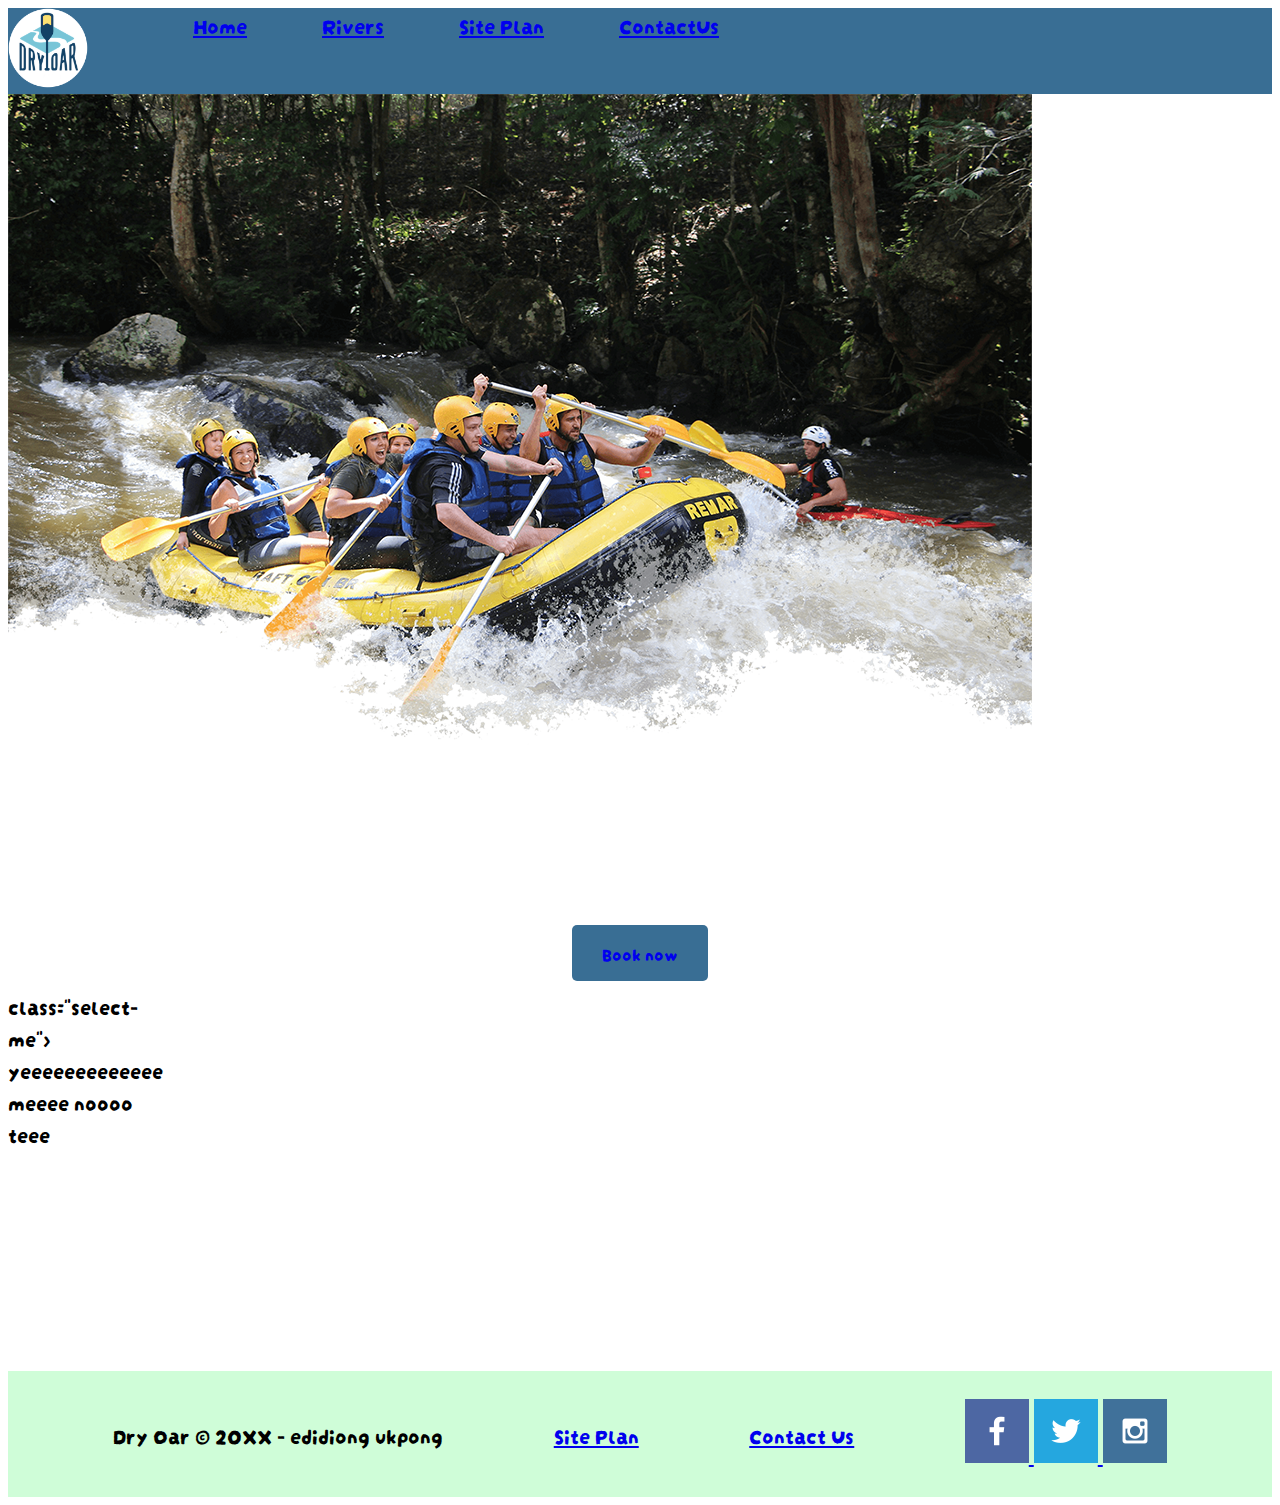
<file: wwr/contact us.html>
<!DOCTYPE html>
<html lang="en">

<head>
  <meta charset="UTF-8">
  <meta http-equiv="X-UA-Compatible" content="IE=edge">
  <meta name="viewport" content="width=device-width, initial-scale=1.0">
  <title>contact us</title>
  <link rel="stylesheet" href="styles/style.css">
</head>
<body>
  <div id="content">
    <header><a id="logo_link" href="index.html">
        <img class="logo" src="images/logo.png" alt="Dry Oar Logo">
      </a>
      <nav>
        <a href="index.html">Home</a>
        <a href="Rivers.html">Rivers</a>
        <a href="site-plan-rafting.html">Site Plan</a>
        <a href="contactus.html">ContactUs</a>
      </nav>
    </header>
    <div id="hero">
      <div id="hero-box">
        <img id="hero-img" src="images/hero.png" alt="people enjoying rafting">
      </div>
      <section id="hero-msg">
        <h1 class="home-title">welcome to dry Oar</h1>
        <h4>make memory with Dry Oar</h4>
        <div class="button-box">
          <div id ="feedback"></div>
          <a class="book" href="contactus.html">Book now</a>
        </div>
      </section>
    </div>
    <main class="home-grid">
      <p> class="select-me">
        yeeeeeeeeeeeee meeee noooo teee
      </p>
    </main>
    <footer>
      <p>Dry Oar &copy; 20XX - edidiong ukpong</p>
      <p><a href="site-plan-rafting.html">Site Plan</a></p>
      <p><a href="contactus.html">Contact Us</a></p>
      <div class="social">
        <a href="https://facebook.com" target="_blank">
          <img src="images/facebook.png" alt="fb icon">
        </a>
        <a href="https://twitter.com" target="_blank">
          <img src="images/twitter.png" alt="twitter icon">
        </a>
        <a href="https://instagram.com" target="_blank">
          <img src="images/instagram.png" alt="instagram icon">
        </a>
      </div>
    </footer>
  </div>
  <script>
    // get the feedback div element so we can do something with it.
    const feedbackElement = document.getElementById('feedback');
    // get the form so we can read what was entered in it.
    const formElement = document.forms[0];
    // add a 'listener' to wait for a submission of our form. When that happens run the code below.
    formElement.addEventListener('submit', function(e) {
        // stop the form from doing the default action.
        e.preventDefault();
        // set the contents of our feedback element to a message letting the user know the form was submitted successfully. Notice that we pull the name that was entered in the form to personalize the message!
        feedbackElement.innerHTML = 'Hello '+ formElement.user_name.value +'! Thank you for your message. We will get back with you as soon as possible!';
        // make the feedback element visible.
        feedbackElement.style.display = "block";
        // add a class to move everything down so our message doesn't cover it.
        document.body.classList.toggle('moveDown');
    });
</script>
</body>

</html>
</file>
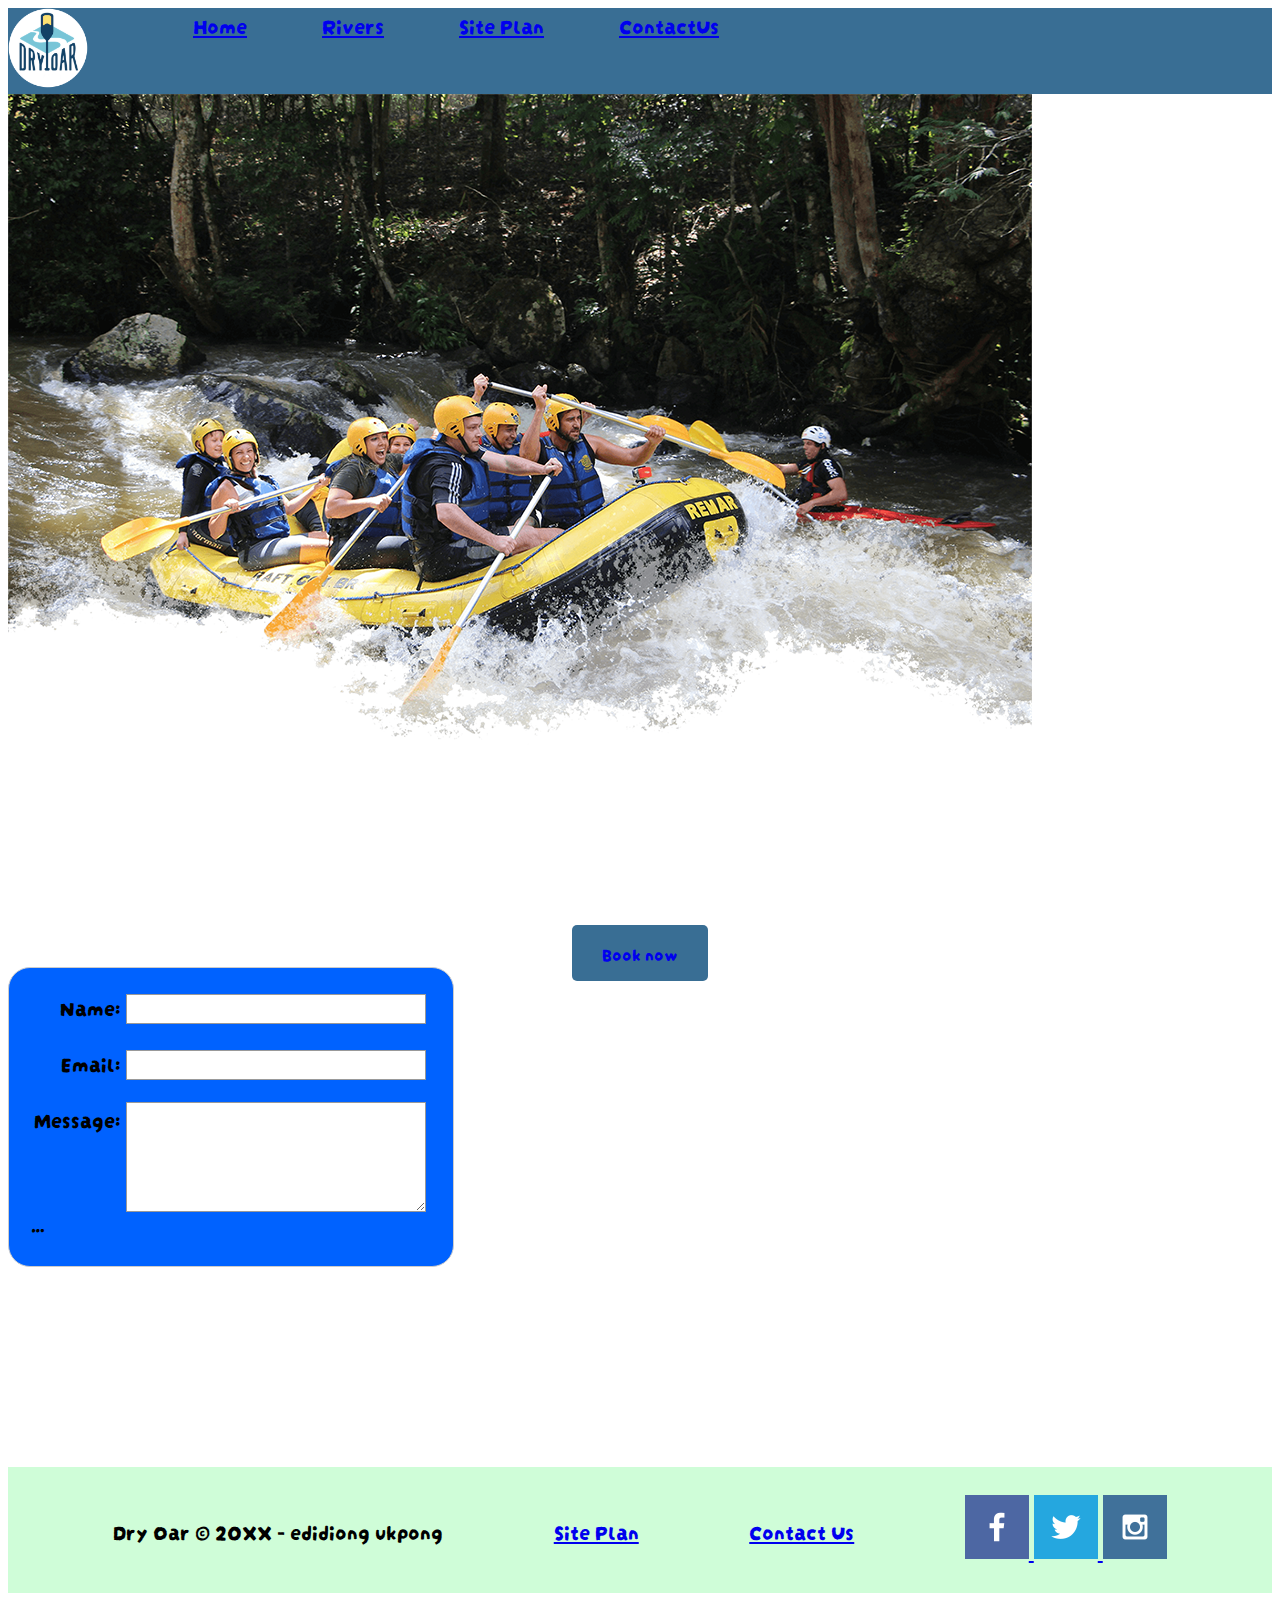
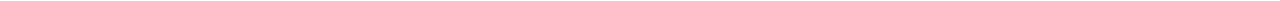
<file: wwr/contactus.html>
<!DOCTYPE html>
<html lang="en">

<head>
  <meta charset="UTF-8">
  <meta http-equiv="X-UA-Compatible" content="IE=edge">
  <meta name="viewport" content="width=device-width, initial-scale=1.0">
  <title>form</title>
  <link rel="stylesheet"href="styles/style.css">
  <style>
  form {
    /* Center the form on the page */
    margin: 0 auto;
    width: 400px;
    /* Form outline */
    padding: 1em;
    border: 1px solid #ccc;
    border-radius: 1em;
    background-color: rgb(0, 98, 255);
  }
  
  ul {
    list-style: none;
    padding: 0;
    margin: 0;
  }
  
  form li + li {
    margin-top: 1em;
  }
  
  label {
    /* Uniform size & alignment */
    display: inline-block;
    width: 90px;
    text-align: right;
  }
  
  input,
  textarea {
    /* To make sure that all text fields have the same font settings
       By default, textareas have a monospace font */
    font: 1em sans-serif;
  
    /* Uniform text field size */
    width: 300px;
    box-sizing: border-box;
  
    /* Match form field borders */
    border: 1px solid #999;
  }
  
  input:focus,
  textarea:focus {
    /* Additional highlight for focused elements */
    border-color: #000;
  }
  
  textarea {
    /* Align multiline text fields with their labels */
    vertical-align: top;
  
    /* Provide space to type some text */
    height: 5em;
  }
  
  .button {
    /* Align buttons with the text fields */
    padding-left: 90px; /* same size as the label elements */
  }
  
  button {
    /* This extra margin represent roughly the same space as the space
       between the labels and their text fields */
    margin-left: 0.5em;
  }
</style>
</head>
<body>
  <div id="content">
    <header><a id="logo_link" href="index.html">
        <img class="logo" src="images/logo.png" alt="Dry Oar Logo">
      </a>
      <nav>
        <a href="index.html">Home</a>
        <a href="Rivers.html">Rivers</a>
        <a href="site-plan-rafting.html">Site Plan</a>
        <a href="form.html">ContactUs</a>
      </nav>
    </header>
    <div id="feedback">
</div>
    <div id="hero">
      <div id="hero-box">
        <img id="hero-img" src="images/hero.png" alt="people enjoying rafting">
      </div>
      <section id="hero-msg">
        <h1 class="home-title">welcome to dry Oar</h1>
        <h4>make memory with Dry Oar</h4>
        <div class="button-box">
          <div id ="feedback"></div>
          <a class="book" href="contactus.html">Book now</a>
        </div>
      </section>
    </div>
    <main class="home-grid">
      <form>
        <form action="/my-handling-form-page" method="post">
          <ul>
            <li>
              <label for="name">Name:</label>
              <input type="text" id="name" name="user_name" />
            </li>
            <li>
              <label for="mail">Email:</label>
              <input type="email" id="mail" name="user_email" />
            </li>
            <li>
              <label for="msg">Message:</label>
              <textarea id="msg" name="user_message"></textarea>
            </li>
        
            …
          </ul>
        </form>
    </main>
    <footer>
      <p>Dry Oar &copy; 20XX - edidiong ukpong</p>
      <p><a href="site-plan-rafting.html">Site Plan</a></p>
      <p><a href="contactus.html">Contact Us</a></p>
      <div class="social">
        <a href="https://facebook.com" target="_blank">
          <img src="images/facebook.png" alt="fb icon">
        </a>
        <a href="https://twitter.com" target="_blank">
          <img src="images/twitter.png" alt="twitter icon">
        </a>
        <a href="https://instagram.com" target="_blank">
          <img src="images/instagram.png" alt="instagram icon">
        </a>
      </div>
    </footer>
  </div>
  <script>
    // get the feedback div element so we can do something with it.
    const feedbackElement = document.getElementById('feedback');
    // get the form so we can read what was entered in it.
    const formElement = document.forms[0];
    // add a 'listener' to wait for a submission of our form. When that happens run the code below.
    formElement.addEventListener('submit', function(e) {
        // stop the form from doing the default action.
        e.preventDefault();
        // set the contents of our feedback element to a message letting the user know the form was submitted successfully. Notice that we pull the name that was entered in the form to personalize the message!
        feedbackElement.innerHTML = 'Hello '+ formElement.user_name.value +'! Thank you for your message. We will get back with you as soon as possible!';
        // make the feedback element visible.
        feedbackElement.style.display = "block";
        // add a class to move everything down so our message doesn't cover it.
        document.body.classList.toggle('moveDown');
    });
</script>
</body>

</html>
</file>
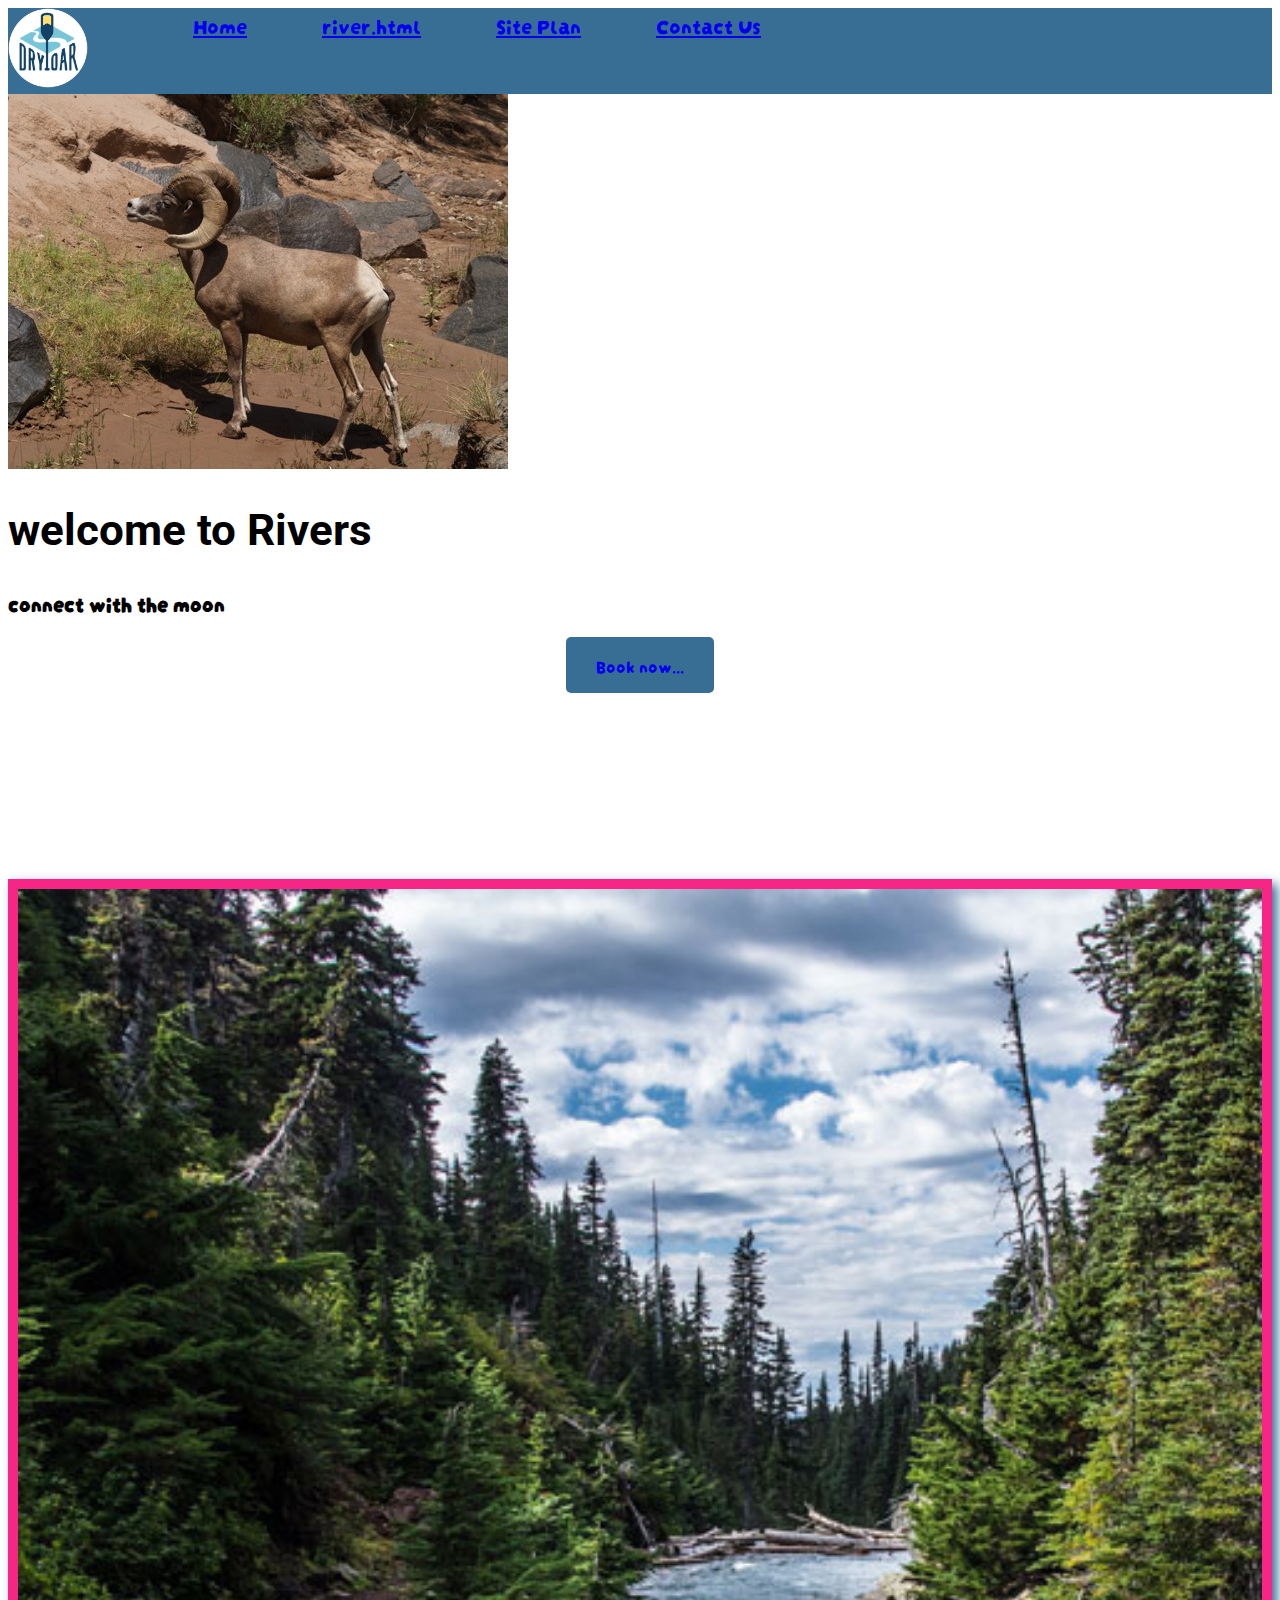
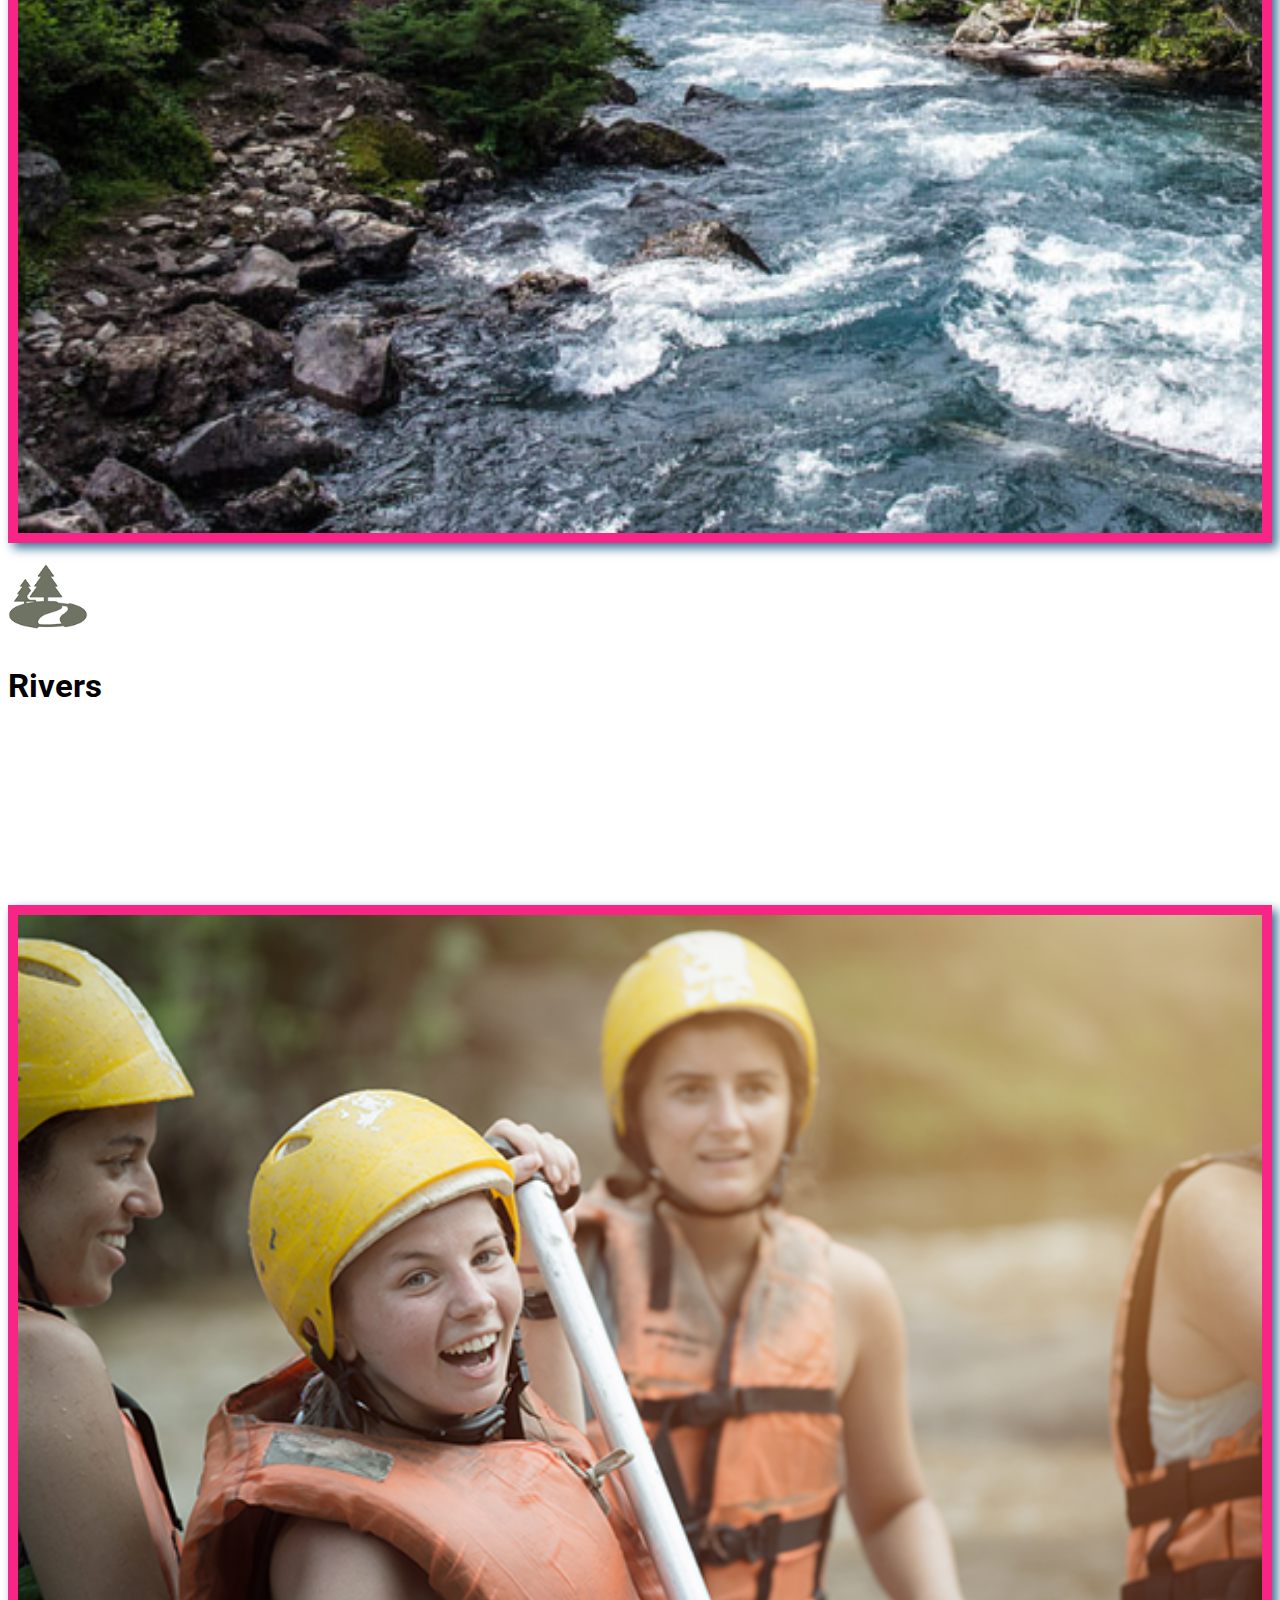
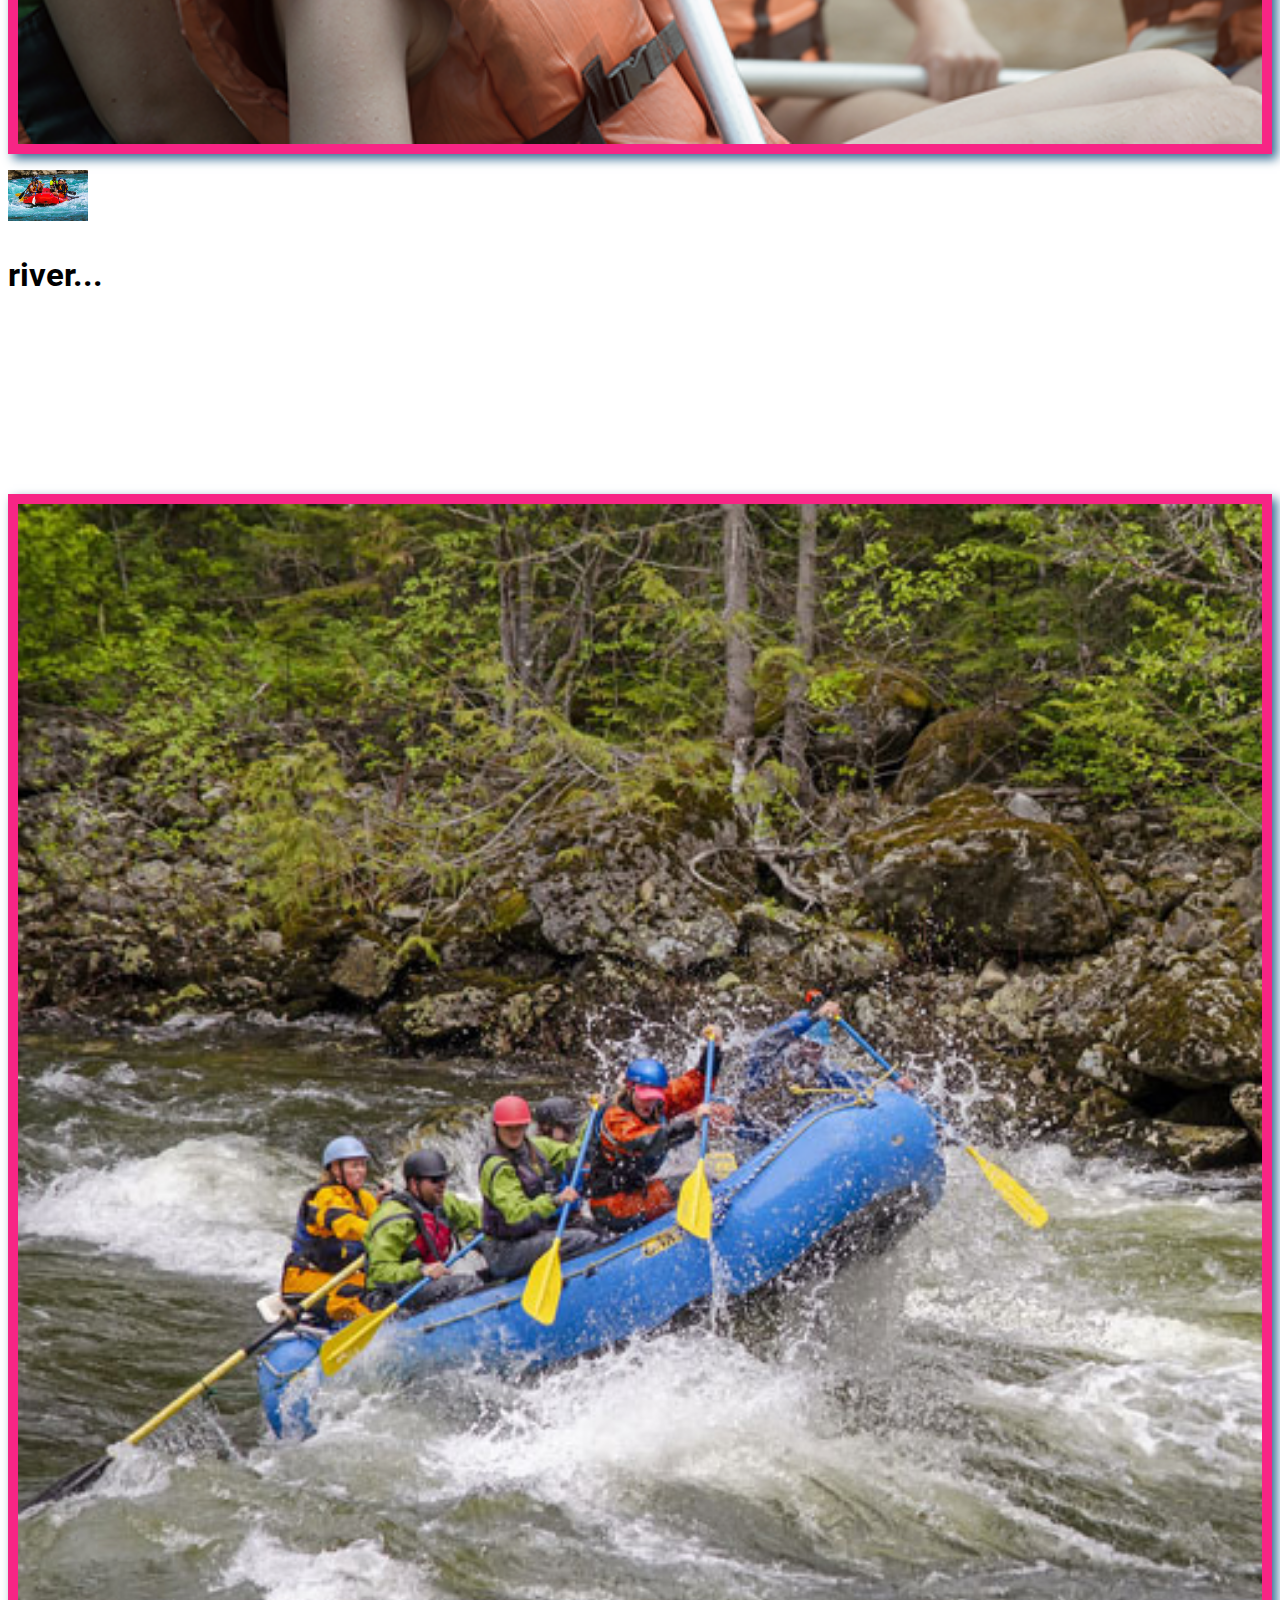
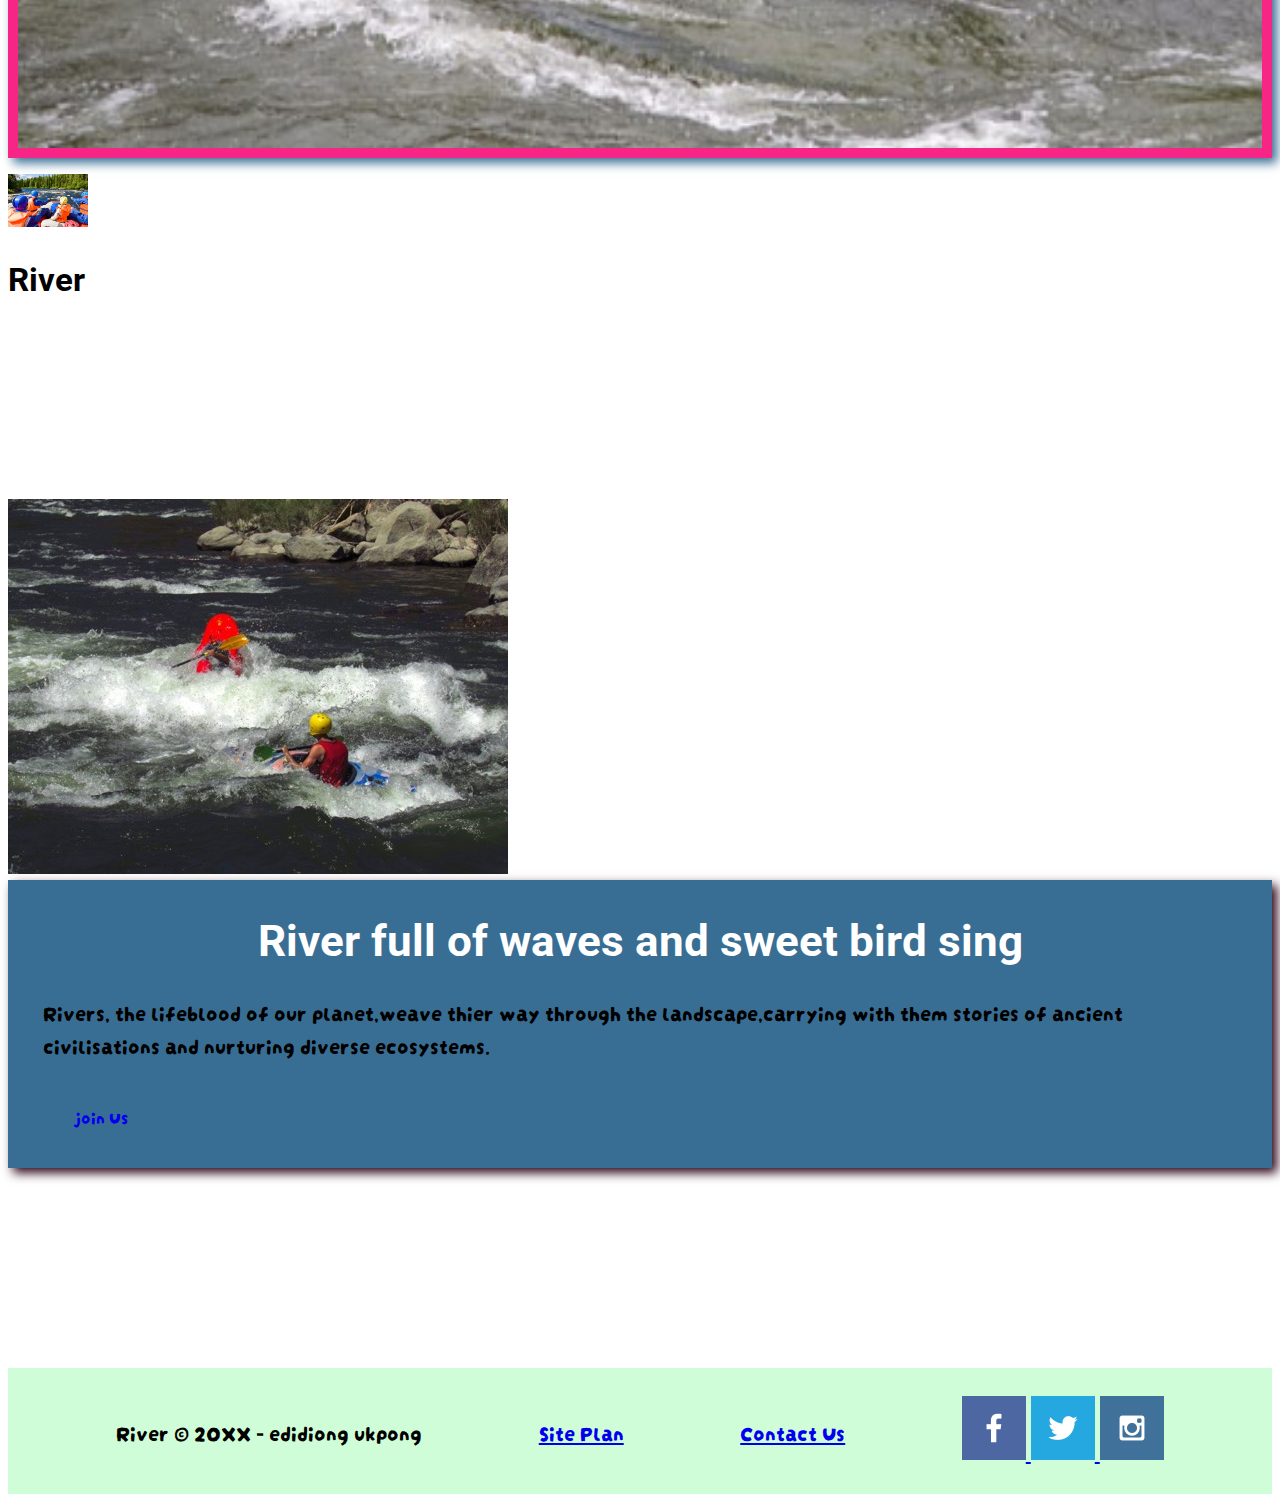
<file: wwr/river.html>
<!DOCTYPE html>
<html lang="en">

<head>
  <meta charset="UTF-8">
  <meta http-equiv="X-UA-Compatible" content="IE=edge">
  <meta name="viewport" content="width=device-width, initial-scale=1.0">
  <title>Rivers</title>
  <link rel="stylesheet" href="styles/style.css">
</head>

<body>
  <div id="content">
    <header><a id="logo_link" href="index.html">
        <img class="logo" src="images/logo.png" alt="Dry Oar Logo">
      </a>
      <nav>
        <a href="index.html">Home</a>
        <a href="Rivers">river.html</a>
        <a href="site-plan-rafting.html">Site Plan</a>
        <a href="contactus.html">Contact Us</a>
      </nav>
    </header>
    <div id="river">
      <div id="river-box">
        <img id="river-img" src="images/bighorn-ram.jpg" alt="people enjoying rafting">
      </div>
      <section id="River-msg">
        <h1 class="River-title">welcome to Rivers</h1>
        <h4>connect with the moon</h4>
        <div class="button-box">
          <a class="book" href="contactus.html">Book now...</a>
        </div>
      </section>
    </div>
    <main class="river-grid">
      <section class="rivers-card">
        <img class="card-img" src="images/rivers.jpg" alt="river in forest">
        <img class="icon" src="images/river_icon.png" alt="river icon">
        <h2>Rivers</h2>
      </section>
      <section class="Rivers">
        <img class="card-img" src="images/river2.png" alt="river-tent">
        <img class="icon" src="images/riv3.jpg" alt="river3">
        <h2>river...</h2>
      </section>
      <section class="rivers-card">
        <img class="card-img" src="images/rapids.jpg" alt="rafting boat">
        <img class="icon" src="images/river1.jpg" alt="river">
        <h2>River</h2>
      </section>
      <div sytle="background-color:green"></div>
      <img class="Rivers" src="images/salmon-kayak4.jpg" alt="salmon-kayak4">
      <section class="msg">
        <h2>River full of waves and sweet bird sing</h2>
        <p>Rivers, the lifeblood of our planet,weave thier way
           through the landscape,carrying with them stories of
            ancient civilisations and nurturing diverse ecosystems. </p>
        <a class="join" href="rivers.html">join Us</a>
      </section>
    </main>
    <footer>
      <p>River &copy; 20XX - edidiong ukpong</p>
      <p><a href="site-plan-rafting.html">Site Plan</a></p>
      <p><a href="contactus.html">Contact Us</a></p>
      <div class="social">
        <a href="https://facebook.com" target="_blank">
          <img src="images/facebook.png" alt="fb icon">
        </a>
        <a href="https://twitter.com" target="_blank">
          <img src="images/twitter.png" alt="twitter icon">
        </a>
        <a href="https://instagram.com" target="_blank">
          <img src="images/instagram.png" alt="instagram icon">
        </a>
      </div>
    </footer>
  </div>
</body>

</html>
</file>
<file: personalwebsiteproj/styles/site-plan.css>
/* if you are using any Google fonts change the font names below to your fonts. 
Any spaces in your font name should be replaced with a +. 
Fonts are separated by a | */
@import url('https://fonts.googleapis.com/css2?family=Darumadrop+One&family=Pacifico&family=Roboto:wght@300&family=Satisfy&family=Yuji+Hentaigana+Akebono&display=swap');

:root {
  /* change the values below to your colors from your palette */
  --primary-color: #000814 ;
  --secondary-color: #001d3d;
  --accent1-color: #ffc300;
  --accent2-color: white;

  /* change the values below to your chosen font(s) */
  --heading-font: "Yuji Hentaigana Akebono";
  --paragraph-font: satisfy , Helvetica, sans-serif;

  /* these colors below should be chosen from among your palette colors above */
  --headline-color-on-white: #70e84f;  /* headlines on a white background */ 
  --headline-color-on-color: #773a94; /* headlines on a colored background */ 
  --paragraph-color-on-white: #a43312; /* paragraph text on a white background */ 
  --paragraph-color-on-color: white; /* paragraph text on a colored background */ 
  --paragraph-background-color: #396E94  ;
  --nav-link-color: #773a94;
  --nav-background-color: #4d8b87;
  --nav-hover-link-color: white;
  --nav-hover-background-color: #a43312;
}


/*  Look around below...but DON'T CHANGE ANYTHING! */

body {
  max-width: 1200px;
  margin: 0 auto;
  padding: 4em;
  font-size: 18px;
  text-align: center;
  background-color:bisque;
}
img {
  display: block;
  margin: 0 auto;
  float: right;
}
h1, h2, h3, h4, h5, h6 {
  font-family: var(--heading-font);
  color: var(--headline-color-on-white);
}
h3{
  display: grid;
}
h2 {
  text-align: center;
}
hr {
  height: 3px;
  margin: 35px 0;
  background: var(--accent1-color);
}
header {
  padding: 1em;
  text-align: center;
  color: var(--headline-color-on-color);
  background-color: var(--paragraph-background-color);
}
header > h1, header > h2 {
  color: var(--headline-color-on-color);
  display: grid;
}

p {
  font-family: var(--paragraph-font);
  color: var(--paragraph-color-on-white);
  padding: 1em;
}
.colors {
  width: 100%;
  min-width: 350px;
  margin: 30px auto;
  text-align: center;
}
.colors th {
  background-color: #999;
}
.colors td{
  width: 25%;
  height: 3em;
}

.primary {
  background-color: var(--primary-color);
}
.secondary {
  background-color: var(--secondary-color);
}
.accent1 {
  background-color: var(--accent1-color);
}
.accent2{
  background-color: var(--accent2-color);
}

p.colored {
  background-color: var(--paragraph-background-color);
  color: var(--paragraph-color-on-color);
}

nav {
  background-color: var(--nav-background-color);
  line-height: 3em;
  text-align: center;
  font-size: 1.2em;
}
nav  {
  list-style-type: none;
  display: flex;

}
nav a {
  padding:1em;
  min-width: 120px;
  text-decoration: none;
  padding: 10px;
  border: 20px;

}
nav a:link, nav a:visited {
  color: var(--nav-link-color);
}
nav a:hover {
  color: var(--nav-hover-link-color);
  background-color: var(--nav-hover-background-color);
}

.sitemap {
  display: grid;
  justify-content: center;

  grid-template-columns: repeat(6, 15%);
  grid-template-rows: 3em 1.5em 1.5em 3em;
  grid-template-areas: ". . home home . ."
    ". . . top . ."
    ". left left right right ."
    "page2 page2 . . page3 page3";
}
.sitemap > div {

  text-align: center;

}
.sm-home {
  grid-area: home;
  background-color: #ccc;
  line-height: 3em;
}
.sm-page2 {
  grid-area: page2;
  background-color: #ccc;
  line-height: 3em;
}
.sm-page3 {
  grid-area: page3;
  background-color: #ccc;
  line-height: 3em;
}

.top {
  grid-area: top;
  border-left: 1px solid;
}

.left {
  grid-area: left;
  border-top: 1px solid;
  border-left: 1px solid;
}

.right {
  grid-area: right;
  border-top: 1px solid;
  border-right: 1px solid;
}
.grid{
  display: grid;
  grid-template-columns: 1fr 3fr;
  grid-auto-rows: auto;
  grid: 20px;
}
.footer{
  border: 1cap solid black;
  padding: 10px;
}
a {
  text-decoration: none;
  display: inline-block;
  padding: 8px 16px;
}

a:hover {
  background-color: #ddd;
  color: black;
}

.previous {
  background-color: #f1f1f1;
  color: black;
}

.next {
  background-color: bisque;
  color: white;
}

.round {
  border-radius: 50%;
}
section{
  text-align: left;
}
.header-picture{
  float: left;

}
.holyghost{
  border-color: #70e84f;
  background-color: plum;
  border: #001d3d;
  text-align: left;
}
.meme{
  border: peru;
  background-color: honeydew;
  font-style: oblique;
  display: grid;
}
.ern{
  background-size: 0cap;
  background-color: palevioletred;
}
.wine{
  text-align: center;
  margin-inline-end: 0cap;
  font-size: medium;
}
.repentance{
  background-color: peru;
  text-align: center;
}
.we{
  text-shadow: 1px 1px 3px#075532;
  text-align: center;
}
img#dio{
  display: block;
  margin: 0 auto;
  float: left;
}
@keyframes move-left{
  0%{ 
  left: 100 px;
}
  100%{
    left: 100 px;
  }
}
.BN{
 text-shadow: 2px 1px 3px;
 text-align: center;
}
.erp{
  background-color:honeydew;
}
</file>
<file: wwr/styles/style.css>
@import url('https://fonts.googleapis.com/css2?family=Darumadrop+One&family=Roboto:wght@300&display=swap');

#content {
  max-width: 1600px;
  margin: 0 auto;
}

body {
  font-family: "Darumadrop One", Helvetica;
  padding: 0;
  font-size: 22px;
}

h1,
h2 {
  font-family: Roboto, Helvetica, sans-serif;
}

.home-title,
.msg h2 {
  font-family: roboto, Helvetica;
  font-size: 2em;
  margin-top: 10px;
  text-align: center;
  color: white;
}

header {
  background-color: #396E94;
  display: grid;
  grid-template-columns: 150px auto
}

.msg {
  background-color: #396E94;
  line-height: 1.5em;
  padding: 35px;
  grid-column: 6/10;
  grid-row: 6/7;
  box-shadow: 5px 5px 10px #2e0719;
}

.rivers-card,
.camping-card,
.rapids-card {
  margin: 200px 0;
}

.card-img {
  border: 10px solid #396E94;
  width: 100%;
  border: 10px solid #f72585;
  transition: transform .5s;
  box-shadow: 5px 5px 10px #396E94;
}

nav a {
  padding: 35px;
}

main section img {
  box-sizing: border-box;
}

.book,
.join {
  padding: 15px 30px;
  margin-top: 50px;
  font-size: 18px;
  border-radius: 5px;
  background-color: #396E94;
  text-decoration: none;
}

.icon {
  padding-top: 10px;
}

.logo,
.icon {
  width: 80px;
}

.msg p {
  padding-bottom: 15px;
}

footer {
  padding: 25px 50px;
  margin-top: 200px;
  background-color: #25f74c38;
  display: flex;
  justify-content: space-around;
  align-items: center;
}

footer.social img {
  padding-top: 15px
}

background {
  height: 725px;
  background-color: #f79c25;
}

.card-img:hover {
  opacity: .6;
  transform: scale(1.1);
}

.mountains {
  width: 100%;
  grid-column: 2/7;
  grid-row: 5/8;
  box-shadow: 5px 5px 10px #2e0719;
}

@media screen and (max-width: 900px) {

  #hero,
  .home-grid {
    display: block;
    height: auto;
  }

  nav,
  footer {
    flex-direction: column;
  }

  nav a {
    display: block;
    padding: 15px;
  }
  #hero-img{
    width: 100%;
  }
  #hero-box{
    grid-column: 1/4;
    grid-row: 1/3;
    z-index: -1;
  }

  #hero {
    margin-top:-100px;
    grid-template-columns: 1fr 3fr 1fr;
    display:grid;
  }

  #hero-msg {
    grid-column: 2/3;
    grid-row: 1/2;
    margin-top: 100px;
  }

  #hero-msg h4 {
    display: none;
  }

  .home-title {
    font-size: 25px;
    color: #6f7364;
  }

  .rivers-card,
  .camping-card,
  .rapids-card {
    margin: 50px auto;
    width: 60%;
  }

  #background {
    display: none;
  }

  .mountains,
  .msg {
    width: 80%;
    display: block;
    margin: 0 auto;
  }

  footer {
    margin-top: 25px;
  }
}
.home-title,
.msg h2 {
font-family: roboto,helvetica;
font-size: 2em;
margin-top:10px;
text-align:center;
color:white;
}
#hero-msg h4 {
  color:white;
  text-align: center;
}
.button-box{
  text-align: center;
}
.rapids-card{
  grid-column: 8/10;
  grid-row:2/3;
}
.camping-card{
  grid-column: 2/3;
}
.rivers-card{
  grid-column: 2/4;
  grid-row: 2/3;
}
.home-grid{
  display:grid;
  grid-template-columns: repeat(10,1fr);
}
#feedback {
  background-color: antiquewhite;
  position: absolute;
  top: 0;
  left: 0;
  right: 0;
  padding: .5em;
  /* make this element invisible until we are ready for it */
  display: none;      
}
.moveDown {
  margin-top: 3em;
}
.select-me{
  padding: 10;
  max-width: auto;
}
</file>
<file: positionstyles.css>
/* CSS - Name: "positionstyles.css" */
/* Activity 1 styles */
.content1 {
  /* This is the parent of the activity 1 boxes. */

}
.red1 { 
  width: 100px; 
  height: 100px; 
  background-color: red; 

} 
.green1 {
  width: 100px; 
  height: 100px; 
  background-color: green; 

} 
.yellow1 {
  width: 100px; 
  height: 100px; 
  background-color: gold; 
} 
.blue1 {
  width: 100px; 
  height: 100px; 
  background-color: blue; 
  justify-content: center;
  align-content: center;
} 
/* Activity 2 styles */ 
.content2 {
  /* This is the parent of the activity 2 boxes. */
}
.red2 {
  width: 100px; 
  height: 100px; 
  background-color: red; 
} 
.green2 { 
  width: 100px; 
  height: 100px; 
  background-color: green; 
} 
.yellow2 {
  width: 100px; 
  height: 100px; 
  background-color: gold; 
} 
.blue2 {
  width: 100px; 
  height: 100px; 
  background-color: blue; 
  justify-content: center;
  align-content: center;
} 
/* Activity 3 styles */ 
.content3 {
  /* This is the parent of the activity 3 boxes. */
}
.red3 {
  width: 100px; 
  height: 100px; 
  background-color: red; 
} 
.green3 {
  width: 100px; 
  height: 100px; 
  background-color: green;
} 
.yellow3 {
  width: 100px; 
  height: 100px; 
  background-color: gold; 
} 
.blue3 {
  width: 100px;
  height: 100px; 
  background-color: blue;
  justify-content: center;
  align-content: center;
  justify-items: center;
  align-items: center;
} 
/* Activity 4 styles */ 
.content4 {
  /* This is the parent of the activity 4 boxes. */
  height: 400px;
}
.red4 {
  width: 100px; 
  height: 100px; 
  background-color: red; 
} 
.green4 {
  width: 100px; 
  height: 100px; 
  background-color: green; 
} 
.yellow4 {
  width: 100px; 
  height: 100px; 
  background-color: gold; 
} 
.blue4 {
  width: 100px; 
  height: 100px; 
  background-color: blue; 
} 
/* Activity 5 styles */ 
.content5 {
  /* This is the parent of the activity 5 boxes. */
  height: 400px;
}
.red5 { 
  width: 100px; 
  height: 100px; 
  background-color: red; 
} 
.green5 { 
  width: 100px; 
  height: 100px; 
  background-color: green; 

} 
.yellow5 {
  width: 100px; 
  height: 100px; 
  background-color: gold; 

} 
.blue5 {
  width: 100px; 
  height: 100px; 
  background-color: blue; 
} 
/* Activity 6 styles */ 
.content6 {
  /* This is the parent of the activity 6 boxes. */
}
.red6 {
  width: 100px; 
  height: 100px; 
  background-color: red; 
} 
.green6 {
  width: 100px; 
  height: 100px; 
  background-color: green; 
} 
.yellow6 {
  width: 100px; 
  height: 100px; 
  background-color: gold; 
} 
.blue6 {
  width: 100px; 
  height: 100px; 
  background-color: blue; 
} 


/* Do not make any changes below here */
.activity {
  width: 70%; 
  margin: 20px auto; 
  font-family: Arial, sans-serif; 
  border: 1px solid black; 
  padding: 10px; 
  clear:both; 
  overflow: auto;
} 

.hint {
  border: 1px solid grey;
  background: #e0e0e0;
  padding: .5em;
  position: relative;
  margin: 1em 0;
}
.hint h3 {
  margin: 0;
}
.hint:hover {
  background: #d0d0d0;
}
.hint > div {
  display: none;
}

.hint input[type=checkbox] {
  position: absolute;
  width: 100%;
  height: 100%;
  opacity: 0;
  z-index: 1;
  cursor: pointer;
}

.hint input[type=checkbox]:checked ~ div {
  display: block;
}

.hint i {
  position: absolute;
  transform: translate(-6px, 0);
  margin-top: 16px;
  right: 10px;
  top: -3px;
}
.hint i:before, .hint i:after {
  content: "";
  position: absolute;
  background-color: black;
  width: 3px;
  height: 9px;
}
.hint i:before {
  transform: translate(2px, 0) rotate(45deg);
}
.hint i:after {
  transform: translate(-2px, 0) rotate(-45deg);
}

.hint input[type=checkbox]:checked ~ i:before {
  transform: translate(-2px, 0) rotate(45deg);
}
.hint input[type=checkbox]:checked ~ i:after {
  transform: translate(2px, 0) rotate(-45deg);
}
.hint a {
  position: relative;
  z-index: 1;
}
</file>
